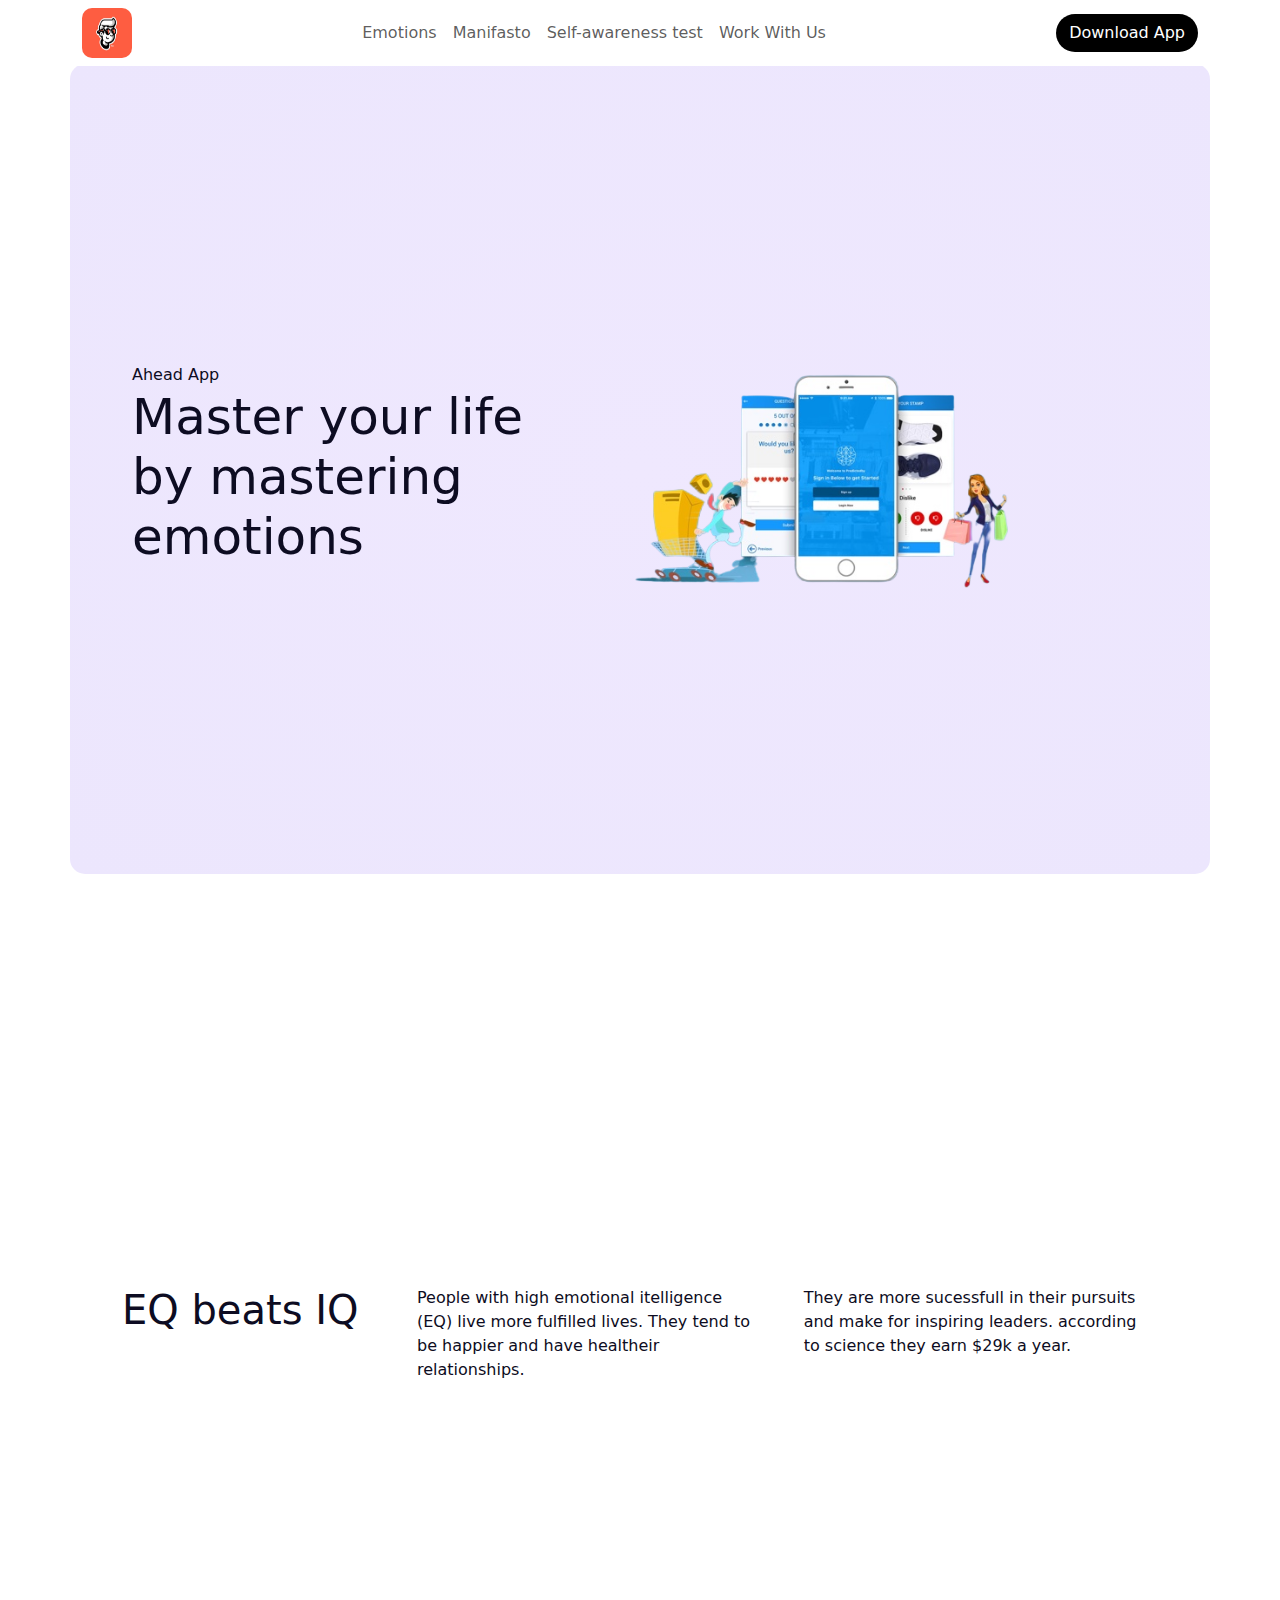
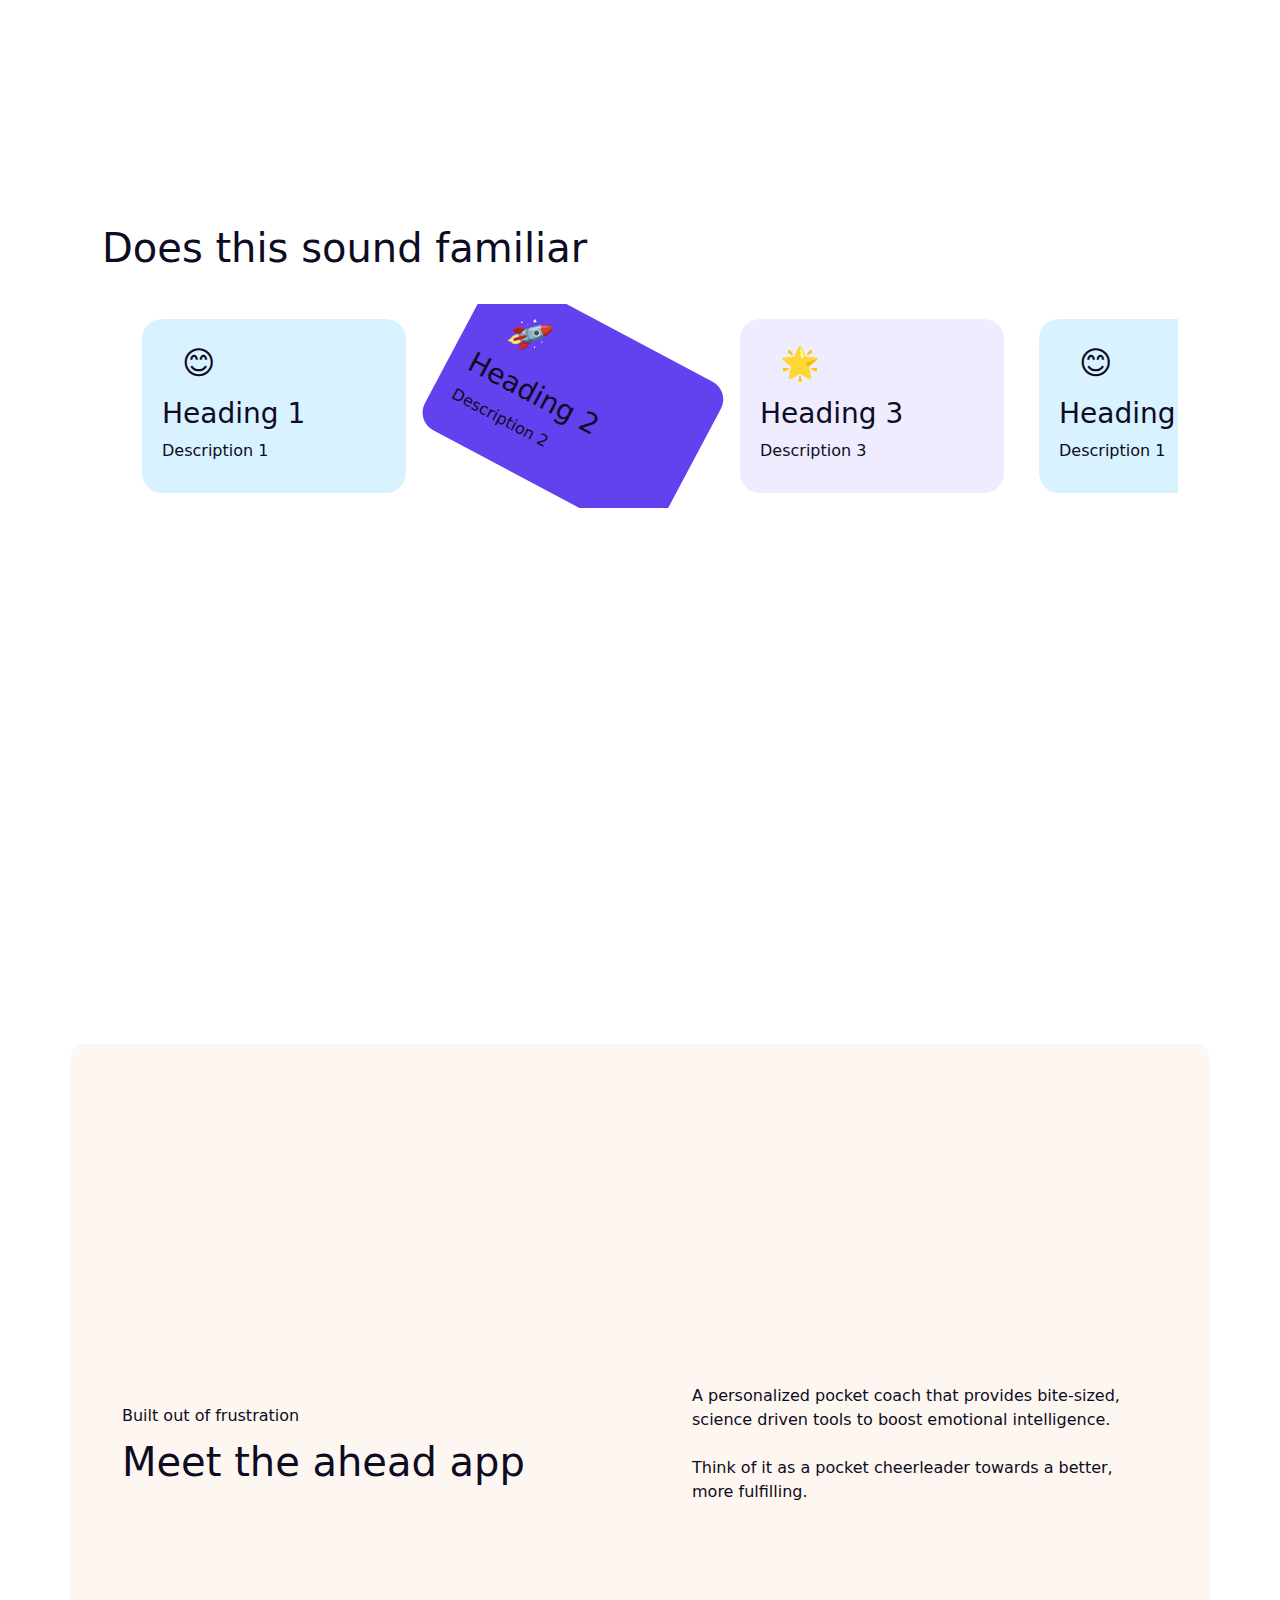
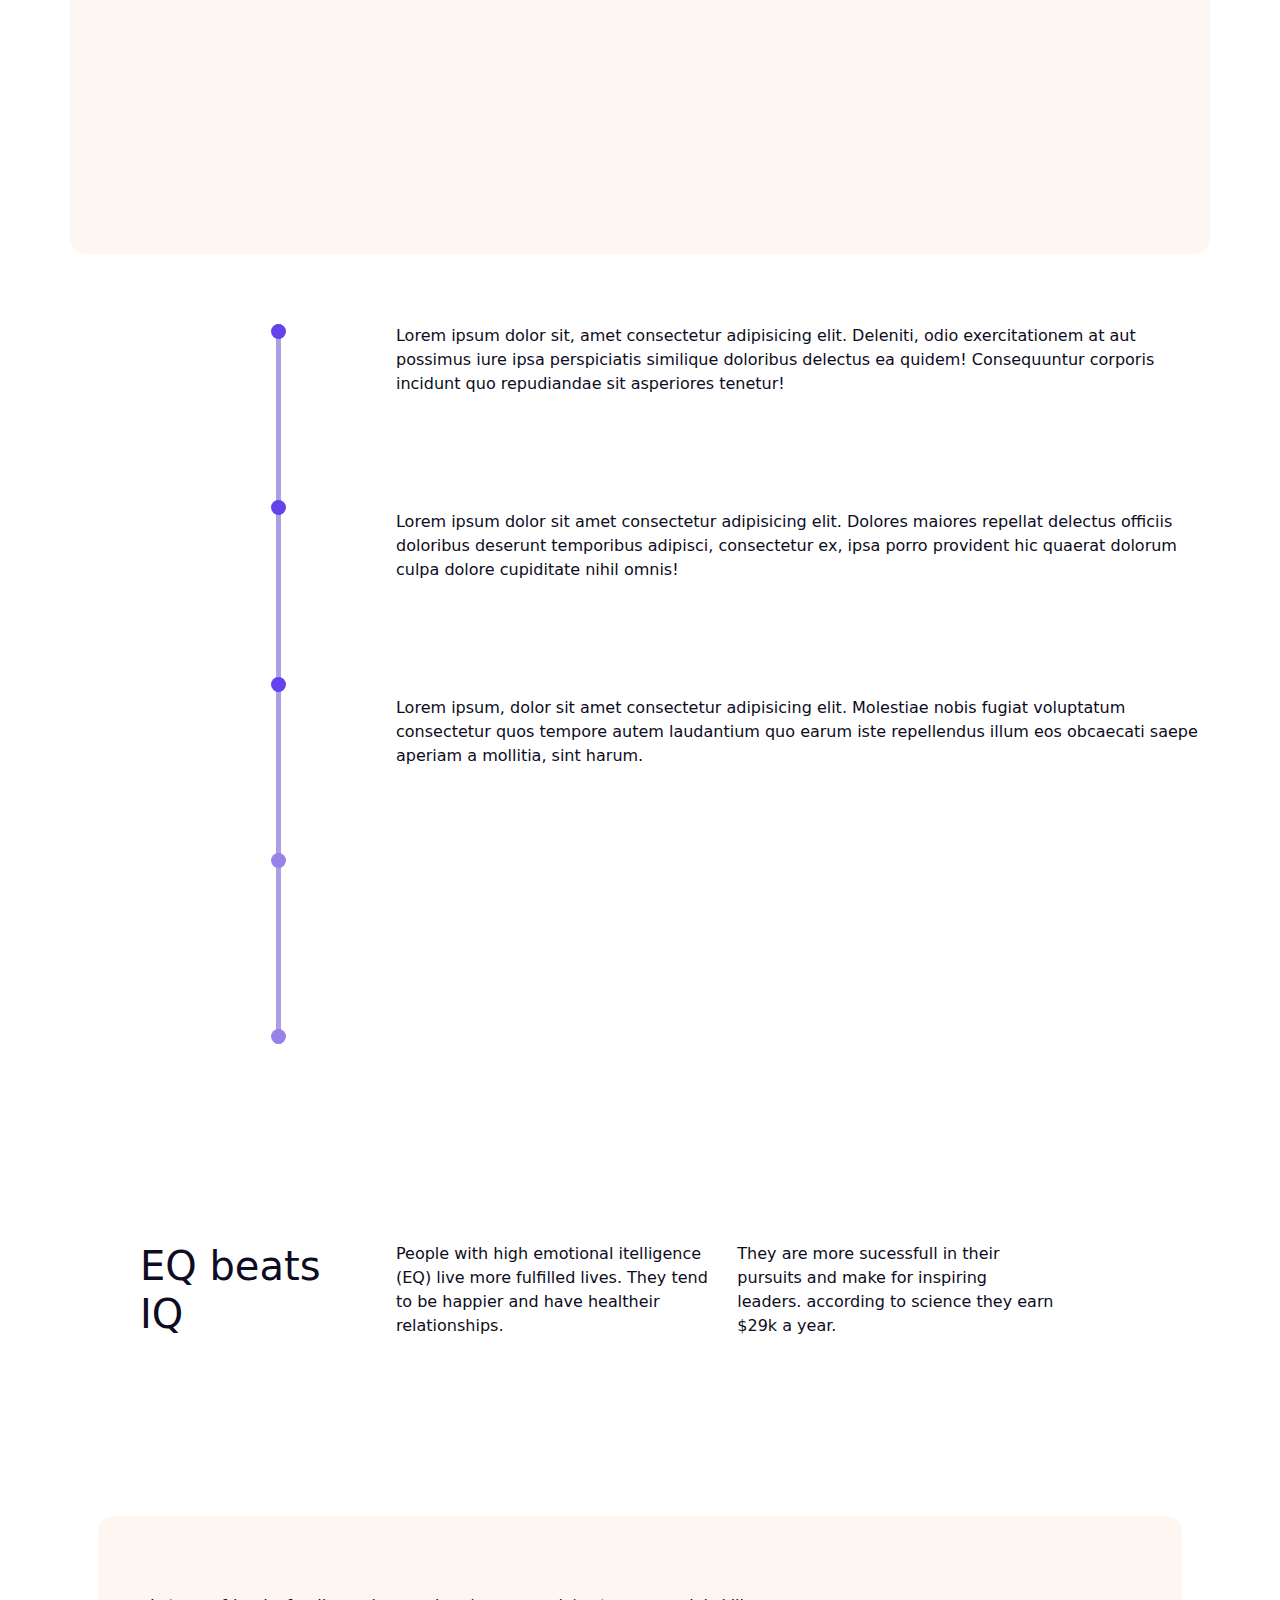
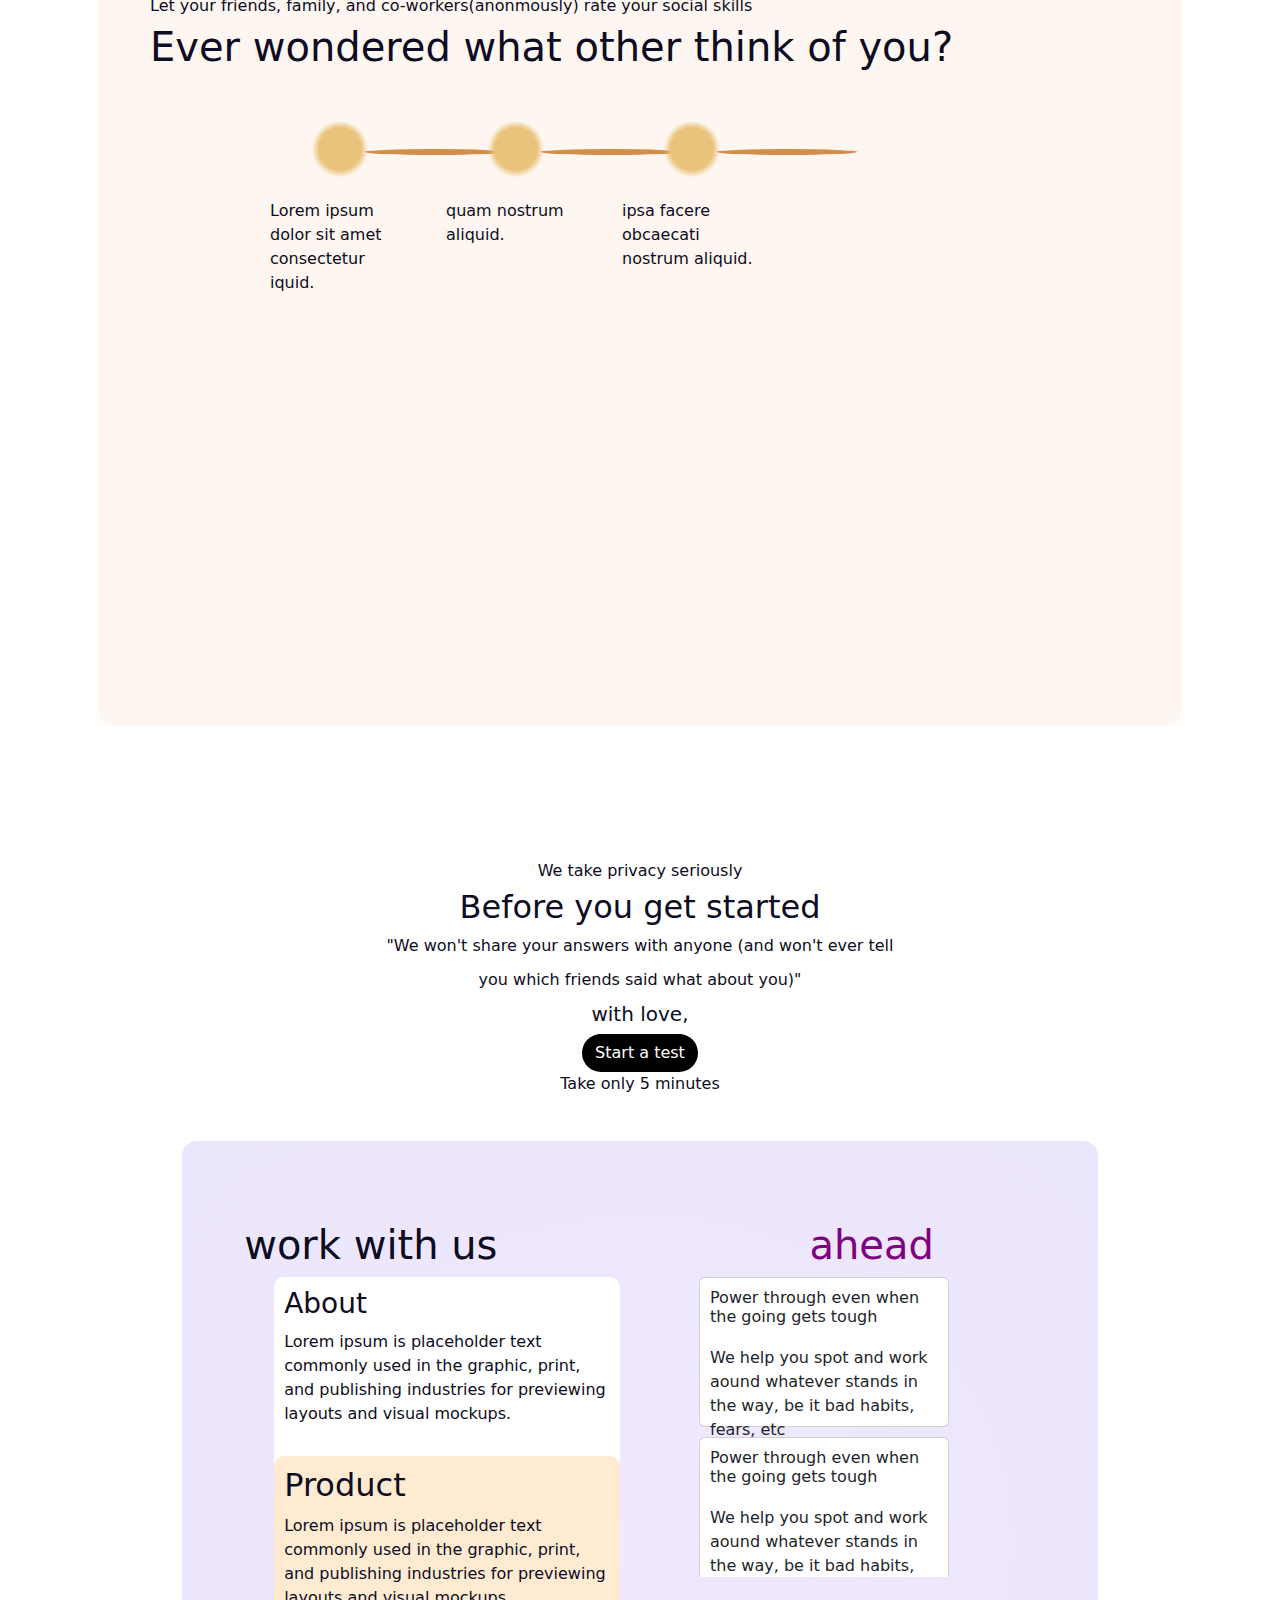
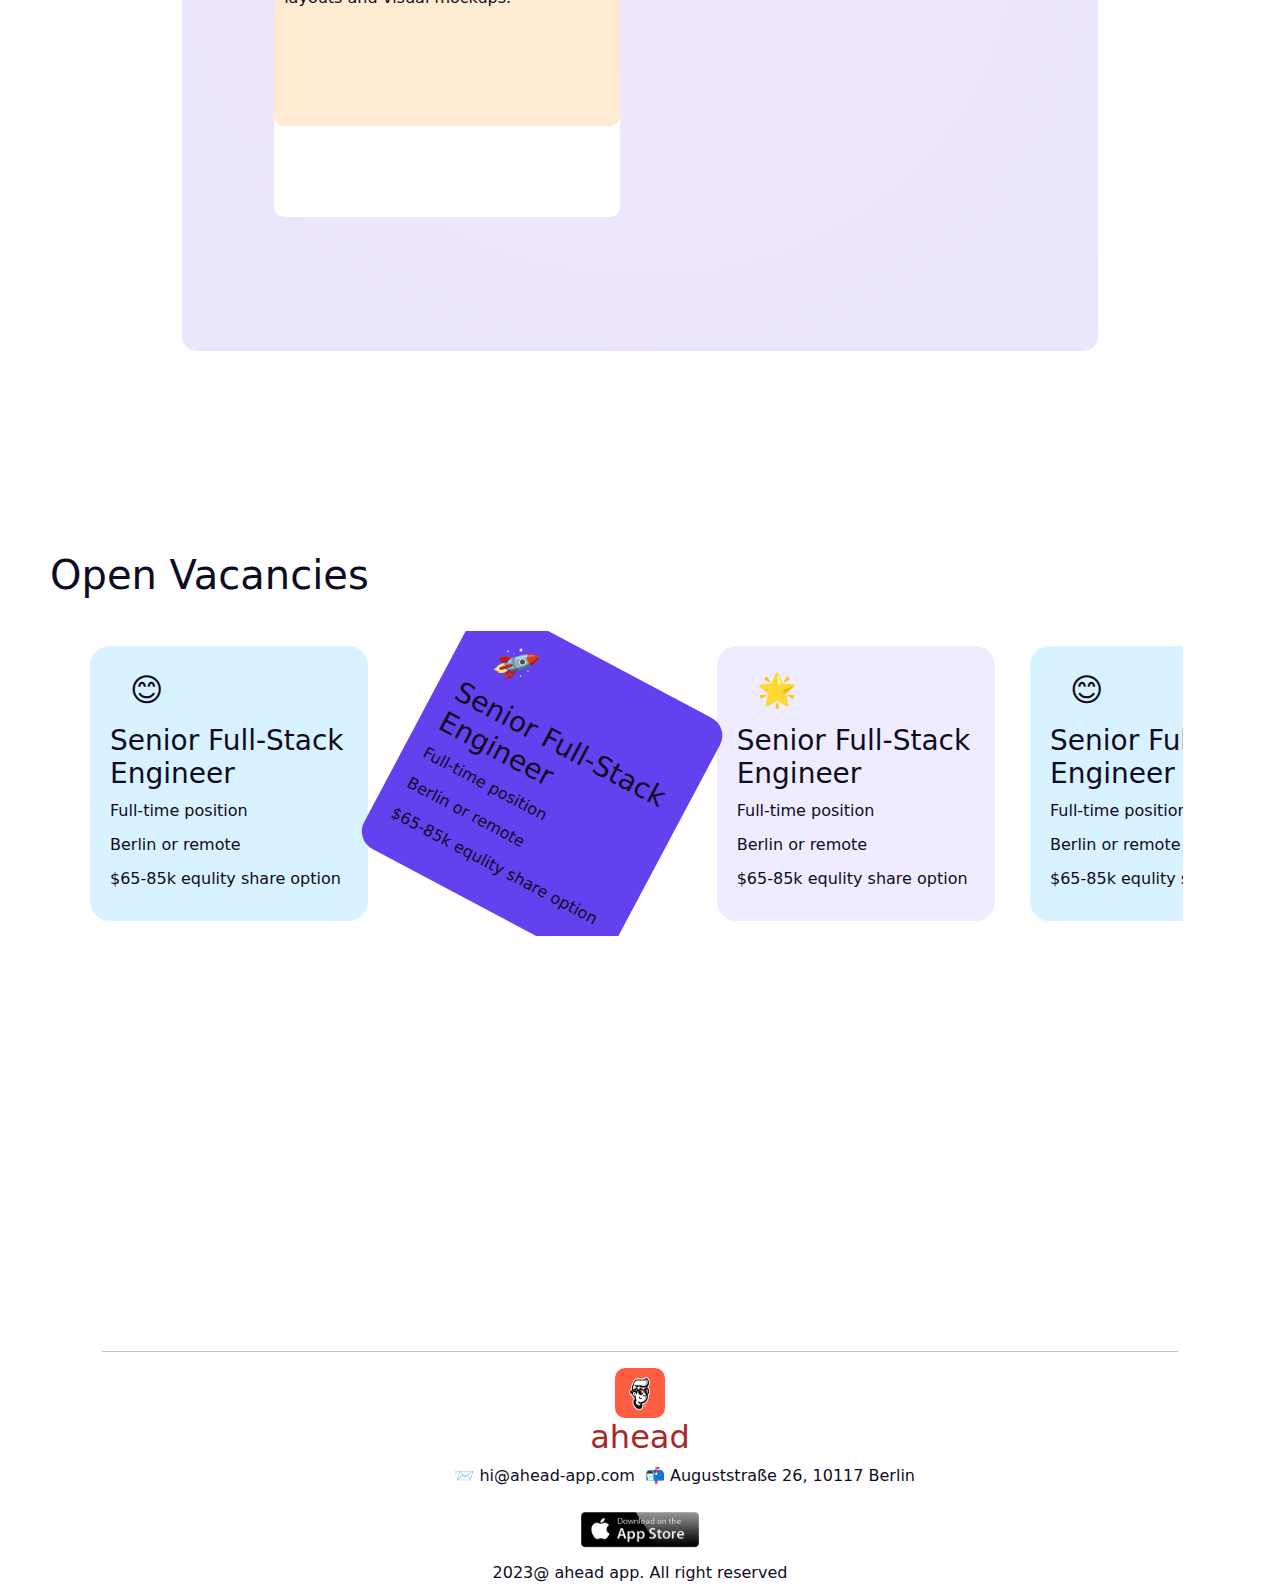
<file: index.html>
<!DOCTYPE html>
<html lang="en">

<head>
    <meta charset="UTF-8">
    <meta http-equiv="X-UA-Compatible" content="IE=edge">
    <meta name="viewport" content="width=device-width, initial-scale=1.0">
    <title>Ahead</title>
    <link rel="stylesheet" href="https://cdn.jsdelivr.net/npm/bootstrap@5.3.0/dist/css/bootstrap.min.css">
    <script src="https://cdn.jsdelivr.net/npm/bootstrap@5.3.0/dist/js/bootstrap.bundle.min.js"></script>
    <link rel="stylesheet" href="density.css">

</head>

<body>
    <nav class="navbar navbar-expand-lg navbar-light bg-white fixed-top">
        <div class="container">
            <img src="logo.jpg" style="height: 50px;width:50px;border-radius:10px;">
            <div class="collapse navbar-collapse" id="navbarNav">
                <ul class="navbar-nav mx-auto">
                    <li class="nav-item">
                        <a class="nav-link" href="#">Emotions</a>
                    </li>
                    <li class="nav-item">
                        <a class="nav-link" href="#">Manifasto</a>
                    </li>
                    <li class="nav-item">
                        <a class="nav-link" href="#">Self-awareness test</a>
                    </li>
                    <li class="nav-item">
                        <a class="nav-link" href="#">Work With Us</a>
                    </li>
                    <li>
                    </li>
                </ul>
                <button class="btn rounded-pill" style="background-color: black; color: white;">Download App</button>
            </div>
        </div>
    </nav>
    <br>
    <div class="container" style="padding-top: 40px;">
        <div id="appInfo" class="row sub-dashboard align-items-center">
            <div class="col-sm-5">
                <!-- App Info -->
                <h7>Ahead App</h7>
                <h1 id="heading">Master your life by mastering emotions</h1>
            </div>
            <div class="col-sm-5">
                <!-- Mobile Image with App -->
                <img src="phn1.png" alt="Mobile Image" style="width: 100%;">
            </div>
        </div>

        <div id="iqBeats" class="sub-dashboard row">
            <div id="text-slider">
                <h1 id="sliding-text">Hello, World!</h1>
                <!-- Other content within the text-slider div -->
            </div>
            <div class="col-sm-3">
                <h1>EQ beats IQ</h1>
            </div>
            <div class="col-4">
                <p>
                    People with high emotional itelligence (EQ) live more fulfilled lives. They tend to be happier and
                    have
                    healtheir relationships.
                </p>
            </div>
            <div class="col-4">
                <p>
                    They are more sucessfull in their pursuits and make for inspiring leaders. according to science they
                    earn $29k a year.
                </p>
            </div>
        </div>

        <div id="sliding-content" class="sub-dashboard">
            <div id="text-slider">
                <h1 id="sliding-text">Hello, World!</h1>
                <!-- Other content within the text-slider div -->
            </div>
            <h1 class="heading">Does this sound familiar</h1>
            <br>
            <div class="sliding-container">
                <div class="sliding-item" style="background-color: #d9f2ff;">
                    <div class="emoji">😊</div>
                    <h3>Heading 1</h3>
                    <p>Description 1</p>
                </div>
                <div class="sliding-item rotated" style="background-color: #6441ef;">
                    <div class="emoji">🚀</div>
                    <h3>Heading 2</h3>
                    <p>Description 2</p>
                </div>
                <div class="sliding-item" style="background-color: #efecff;">
                    <div class="emoji">🌟</div>
                    <h3>Heading 3</h3>
                    <p>Description 3</p>
                </div>
                <div class="sliding-item" style="background-color: #d9f2ff;">
                    <div class="emoji">😊</div>
                    <h3>Heading 4</h3>
                    <p>Description 1</p>
                </div>
                <div class="sliding-item rotated" style="background-color: #6441ef;">
                    <div class="emoji">🚀</div>
                    <h3>Heading 5</h3>
                    <p>Description 2</p>
                </div>
                <div class="sliding-item" style="background-color: #efecff;">
                    <div class="emoji">🌟</div>
                    <h3>Heading 6</h3>
                    <p>Description 3</p>
                </div>
            </div>

        </div>

        <div id="meetApp" class="sub-dashboard row align-items-center">
            <div class="col-sm-6">
                <p>Built out of frustration</p>
                <h1 class="heading">
                    Meet the ahead app
                </h1>
            </div>
            <div class="col-sm-5">
                <p>
                    A personalized pocket coach that provides bite-sized, science driven tools to boost emotional
                    intelligence.
                    <br>
                    <br>
                    Think of it as a pocket cheerleader towards a better, more fulfilling.
                </p>
            </div>
        </div>
    </div>
    <div id="verticalProgressBar" class="sub-dashboard row">
        <div class="col-sm-2"></div>
        <div class="col-sm-1">
            <ul class="progress-bar">
                <li></li>
                <li></li>
                <li class="stop"></li>
                <li></li>
                <li></li>
            </ul>
        </div>
        <div class="col-sm-8">
            <ul class="progress-content">
                <li>Lorem ipsum dolor sit, amet consectetur adipisicing elit. Deleniti, odio exercitationem at aut possimus iure ipsa perspiciatis similique doloribus delectus ea quidem! Consequuntur corporis incidunt quo repudiandae sit asperiores tenetur!</li>
                <li>Lorem ipsum dolor sit amet consectetur adipisicing elit. Dolores maiores repellat delectus officiis doloribus deserunt temporibus adipisci, consectetur ex, ipsa porro provident hic quaerat dolorum culpa dolore cupiditate nihil omnis!</li>
                <li>Lorem ipsum, dolor sit amet consectetur adipisicing elit. Molestiae nobis fugiat voluptatum consectetur quos tempore autem laudantium quo earum iste repellendus illum eos obcaecati saepe aperiam a mollitia, sint harum.</li>
                <li></li>
                <li></li>
            </ul>
        </div>
        
        
        
    </div>
    <div class="row" style="margin: 10%;">
        <div class="col-sm-3" style="">
            <h1>EQ beats IQ</h1>
        </div>
        <div class="col-4">
            <p>
                People with high emotional itelligence (EQ) live more fulfilled lives. They tend to be happier and
                have
                healtheir relationships.
            </p>
        </div>
        <div class="col-4">
            <p>
                They are more sucessfull in their pursuits and make for inspiring leaders. according to science they
                earn $29k a year.
            </p>
        </div>
    </div>
    <div class="container col-sm-11" style="padding-top: 40px; padding: 40px;align-items: center;justify-content: center;">
        <div id="meetApp" class="sub-dashboard row align-items-center">
            <div class="col-sm-10">
                <h6>Let your friends, family, and co-workers(anonmously) rate your social skills</h6>
                <h1 class="heading">
                    Ever wondered what other think of you?
                </h1>
            </div>
            <div class="col-sm-8 " >
                <div class="sub-dashboard row justify-content-center" id="sunContainer">
                    <div class="col-3 justify-content-center">
                        <div class="sun sun-line"></div>
                        <p>
                            Lorem ipsum dolor sit amet consectetur iquid.
                        </p>
                    </div>
                    <div class="col-3 justify-content-center">
                        <div class="sun sun-line "></div>
                        <p>
                            quam  nostrum aliquid.
                        </p>
                    </div>
                    <div class="col-3 justify-content-center">
                        <div class="sun"></div>
                        <p>
                         ipsa facere obcaecati nostrum aliquid.
                        </p>
                    </div>
                </div>
            </div>
            <!-- <div class="col-sm-8" style="height: 100px; width:500px; margin-top: 0px;">
                <div class="dot-container" style="display: flex;
                    justify-content: space-between;
                    align-items: center;
                    width: 100%;
                    height: 100px;
                    position: relative;">
                    <div class="dot blue-dot" style="background-color: blue;width: 20px;
                    height: 20px;
                    border-radius: 50%;
                    position: relative;">
                      <div class="text-container" style=" text-align: center;
                      width: 100px;
                      margin-top: 10px;
                      background-color: #6441ef;
                      border-radius: 10px;
                      margin: 20px;
                      color: #f1f0f4;">
                        <div class="text">You</div>
                      </div>
                    </div>
                    <div class="dot red-dot" style="background-color: red;width: 20px;
                    height: 20px;
                    border-radius: 50%;
                    position: relative;">
                      <div class="text-container" style=" text-align: center;
                      width: 100px;
                      margin-top: 10px;
                      background-color: red;
                      border-radius: 10px;
                      margin: 20px;
                      color: white;">
                        <div class="text">Anonymous1</div>
                      </div>
                    </div>
                    <div class="dot sky-dot" style="background-color: skyblue;width: 20px;
                    height: 20px;
                    border-radius: 50%;
                    position: relative;">
                      <div class="text-container" style=" text-align: center;
                      width: 100px; margin: 20px; background-color: skyblue; color: white;border-radius: 10px;">
                        <div class="text">Anonymous2</div>
                      </div>
                    </div>
                    <div class="dot green-dot" style="background-color: green;width: 20px;
                    height: 20px; border-radius: 50%;position: relative;
                    ">
                      <div class="text-container" style=" text-align: center;
                      width: 120px;margin: 20px; background-color: green; color: white;border-radius: 10px;">
                        <div class="text">Anonymous3</div>
                      </div>
                    </div>
                    <div class="line" style="width: 95%;
                    height: 2px;
                    background-color: grey;
                    position: absolute;
                    top: 50%;"></div>
                  </div>
            </div>
        </div> -->
        
    </div>
    <div class="container col-sm-11" style="padding-top: 40px; padding: 40px;align-items: center;justify-content: center;">
        <div class="" style="text-align: center; margin-top: 5%;margin-bottom: 5%;">
            <h6>We take privacy seriously</h6>
            <h2>Before you get started</h2>
            <p>"We won't share your answers with anyone (and won't ever tell</p>
            <p>you which friends said what about you)"</p>
            <h5>with love, </h5>
            <button class="btn rounded-pill" style="background-color: black; color: white;">Start a test</button>
            <p>Take only 5 minutes</p>
        </div>
        <div id="appInfo" class="row sub-dashboard ">
            <div class="col-sm-5" style="">
                <!-- App Info -->
                <h1 >work with us</h1>
                <div class="background-div" style=" background-color: #ffffff;
                width: 27%;
                height: 60%;
                position: absolute;
                border-radius: 10px;">
                    <h3 style="margin: 10px;">About</h3>
                    <p style="margin: 10px;">Lorem ipsum is placeholder text commonly used in the graphic, print, and publishing industries for previewing layouts and visual mockups.</p>
                </div>
                <div class="overlay-div" style="background-color: #FFEAD2;
                width: 27%;
                height: 30%;
                position: absolute;
                margin-top: 14%;
                border-radius: 10px;
                ">
                    <h2 style="margin: 10px;">Product</h2>
                    <p style="margin: 10px;">Lorem ipsum is placeholder text commonly used in the graphic, print, and publishing industries for previewing layouts and visual mockups.</p>
                </div>
            </div>
            <div class="col-sm-5">
                <!-- Mobile Image with App -->
                <h1 style="color: purple ; margin-left: 50%;">ahead</h1>
                
                      <div class="card-container" style="overflow-y: auto;height: 300px;">
                        <div class="card" style="width: 250px;
                        height: 150px;
                        background-color: #ffffff;
                        margin-bottom: 10px;">
                        <h6 style="margin: 10px;">Power through even when the going gets tough</h6>
                        <p style="margin: 10px;">We help you spot and work aound whatever stands in the way, be it bad habits, fears, etc</p>
                        </div>
                        <div class="card" style="width: 250px;
                        height: 150px;
                        background-color: #ffffff;
                        margin-bottom: 10px;">
                        <h6 style="margin: 10px;">Power through even when the going gets tough</h6>
                        <p style="margin: 10px;">We help you spot and work aound whatever stands in the way, be it bad habits, fears, etc</p>
                        </div>
                        <div class="card" style="width: 250px;
                        height: 150px;
                        background-color: #ffffff;
                        margin-bottom: 10px;">
                        <h6 style="margin: 10px;">Power through even when the going gets tough</h6>
                        <p style="margin: 10px;">We help you spot and work aound whatever stands in the way, be it bad habits, fears, etc</p>
                        </div>
                        <div class="card" style="width: 250px;
                        height: 150px;
                        background-color: #ffffff;
                        margin-bottom: 10px;">
                        <h6 style="margin: 10px;">Power through even when the going gets tough</h6>
                        <p style="margin: 10px;">We help you spot and work aound whatever stands in the way, be it bad habits, fears, etc</p>
                        </div>
                        <div class="card" style="width: 250px;
                        height: 150px;
                        background-color: #ffffff;
                        margin-bottom: 10px;">
                        <h6 style="margin: 10px;">Power through even when the going gets tough</h6>
                        <p style="margin: 10px;">We help you spot and work aound whatever stands in the way, be it bad habits, fears, etc</p>
                        </div>
                        <div class="card" style="width: 250px;
                        height: 150px;
                        background-color: #ffffff;
                        margin-bottom: 10px;">
                        <h6 style="margin: 10px;">Power through even when the going gets tough</h6>
                        <p style="margin: 10px;">We help you spot and work aound whatever stands in the way, be it bad habits, fears, etc</p>
                        </div>
                        <div class="card" style="width: 250px;
                        height: 150px;
                        background-color: #ffffff;
                        margin-bottom: 10px;">
                        <h6 style="margin: 10px;">Power through even when the going gets tough</h6>
                        <p style="margin: 10px;">We help you spot and work aound whatever stands in the way, be it bad habits, fears, etc</p>
                        </div>
                        
                        
                      </div>
                    </div>
                  </div>
            </div>
        </div>
    </div>
    <div id="sliding-content" class="sub-dashboard col-sm-11" style="margin: 30px;">
        <div id="text-slider">
            <h1 id="sliding-text">Hello, World!</h1>
            <!-- Other content within the text-slider div -->
        </div>
        <h1 class="heading">Open Vacancies</h1>
        <br>
        <div class="sliding-container">
            <div class="sliding-item" style="background-color: #d9f2ff;">
                <div class="emoji">😊</div>
                <h3>Senior Full-Stack Engineer</h3>
                <p>Full-time position</p>
                <p>Berlin or remote</p>
                <p>$65-85k equlity share option</p>
            </div>
            <div class="sliding-item rotated" style="background-color: #6441ef;">
                <div class="emoji">🚀</div>
                <h3>Senior Full-Stack Engineer</h3>
                <p>Full-time position</p>
                <p>Berlin or remote</p>
                <p>$65-85k equlity share option</p>
            </div>
            <div class="sliding-item" style="background-color: #efecff;">
                <div class="emoji">🌟</div>
                <h3>Senior Full-Stack Engineer</h3>
                <p>Full-time position</p>
                <p>Berlin or remote</p>
                <p>$65-85k equlity share option</p>
            </div>
            <div class="sliding-item" style="background-color: #d9f2ff;">
                <div class="emoji">😊</div>
                <h3>Senior Full-Stack Engineer</h3>
                <p>Full-time position</p>
                <p>Berlin or remote</p>
                <p>$65-85k equlity share option</p>
            </div>
            <div class="sliding-item rotated" style="background-color: #6441ef;">
                <div class="emoji">🚀</div>
                <h3>Senior Full-Stack Engineer</h3>
                <p>Full-time position</p>
                <p>Berlin or remote</p>
                <p>$65-85k equlity share option</p>
            </div>
            <div class="sliding-item" style="background-color: #efecff;">
                <div class="emoji">🌟</div>
                <h3>Senior Full-Stack Engineer</h3>
                <p>Full-time position</p>
                <p>Berlin or remote</p>
                <p>$65-85k equlity share option</p>
            </div>
        </div>

    </div>
    <!-- footer design -->
    <hr class="" style=" margin-Left: 8%;margin-right: 8%;">
    <div class="container">
        <img src="logo.jpg" alt="Your Image" style="height: 50px; width:50px; display: block;margin: 0 auto; border-radius: 10px;">
        <div class="text">
          <h2 style="text-align: center; color: brown;">ahead</h2>
        </div>
        <div class="container" style="display: flex; flex-direction: row; margin-left: auto;">
            <p style="margin-left: 33%;">📨 hi@ahead-app.com</p>
            <p style="margin-left: 10px;">📬 Auguststraße 26, 10117 Berlin</p>
            
        </div>
        <img src="app store.webp" style="display: block;margin: 0 auto; height: 11%; width: 15%; ">
        <p style="text-align: center;">2023@ ahead app. All right reserved</p>
        
    </div>


    <script>
     
    </script>

</body>

</html>
</file>
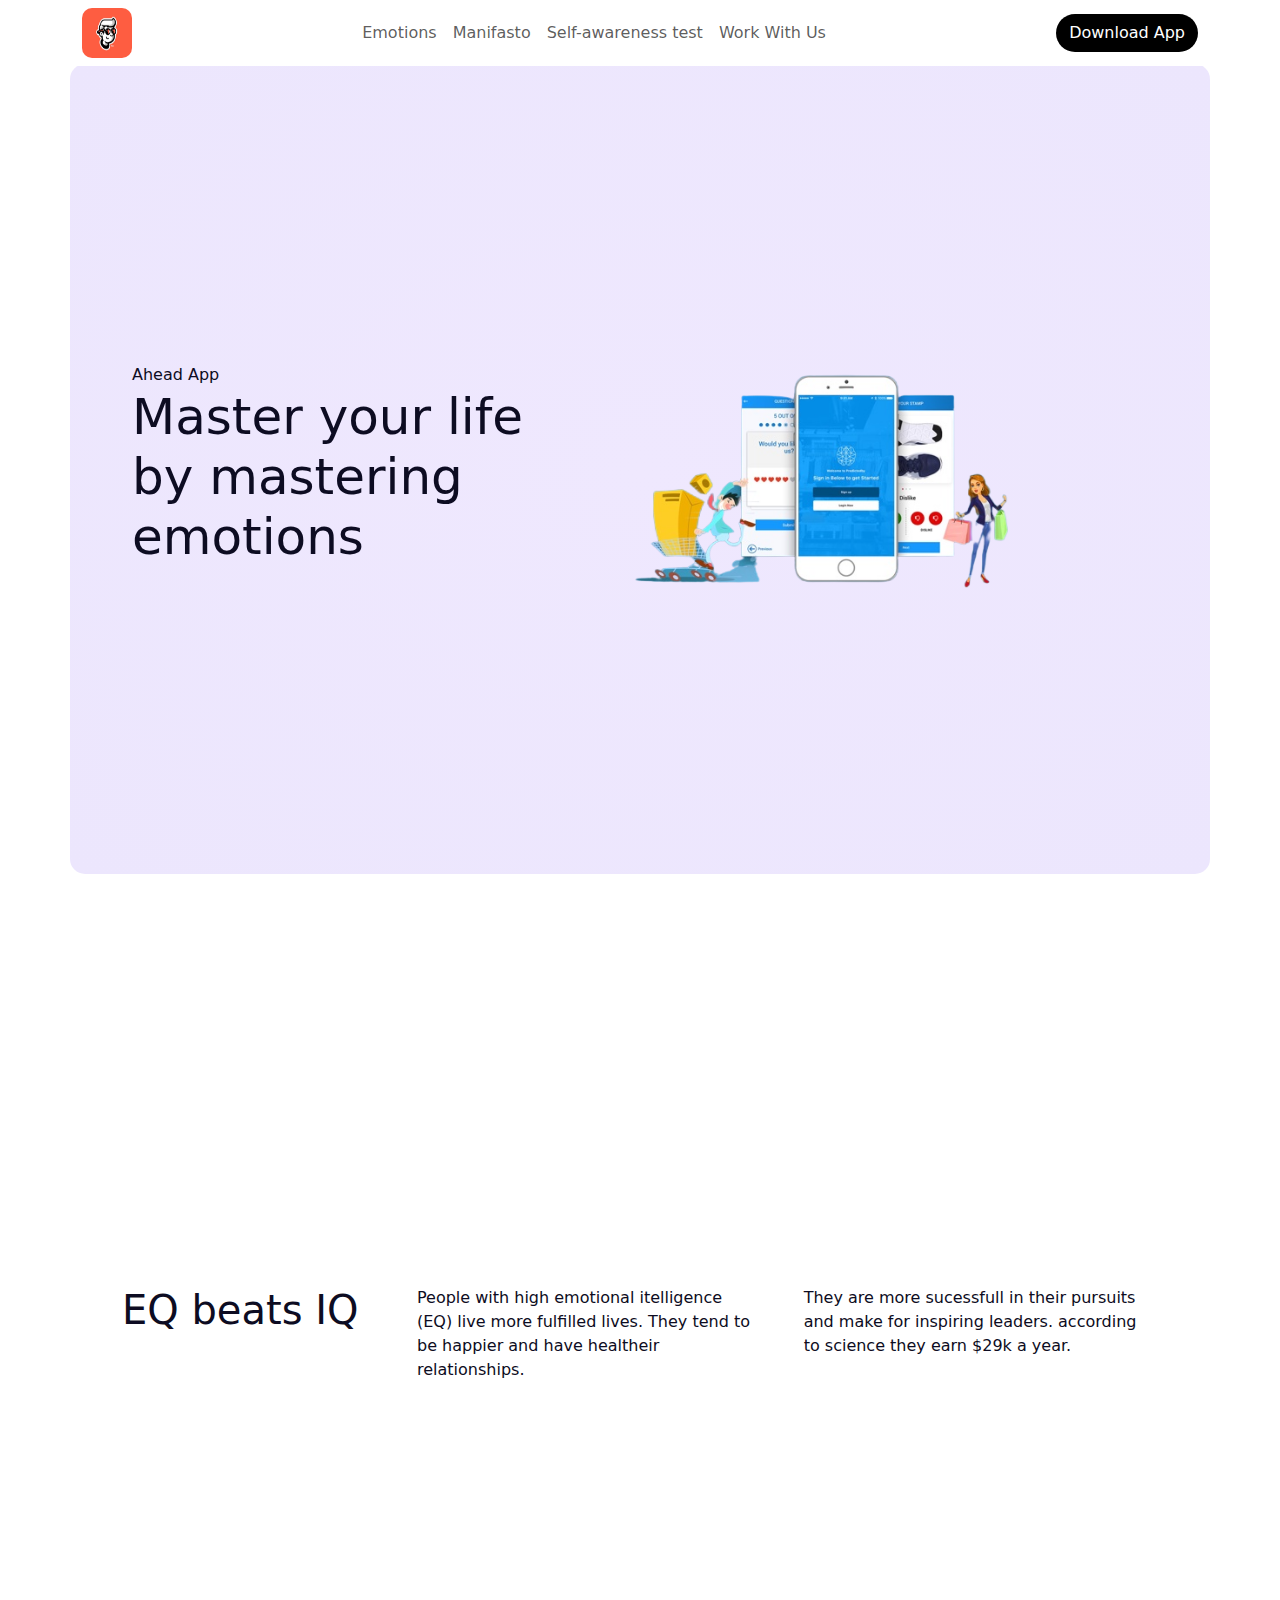
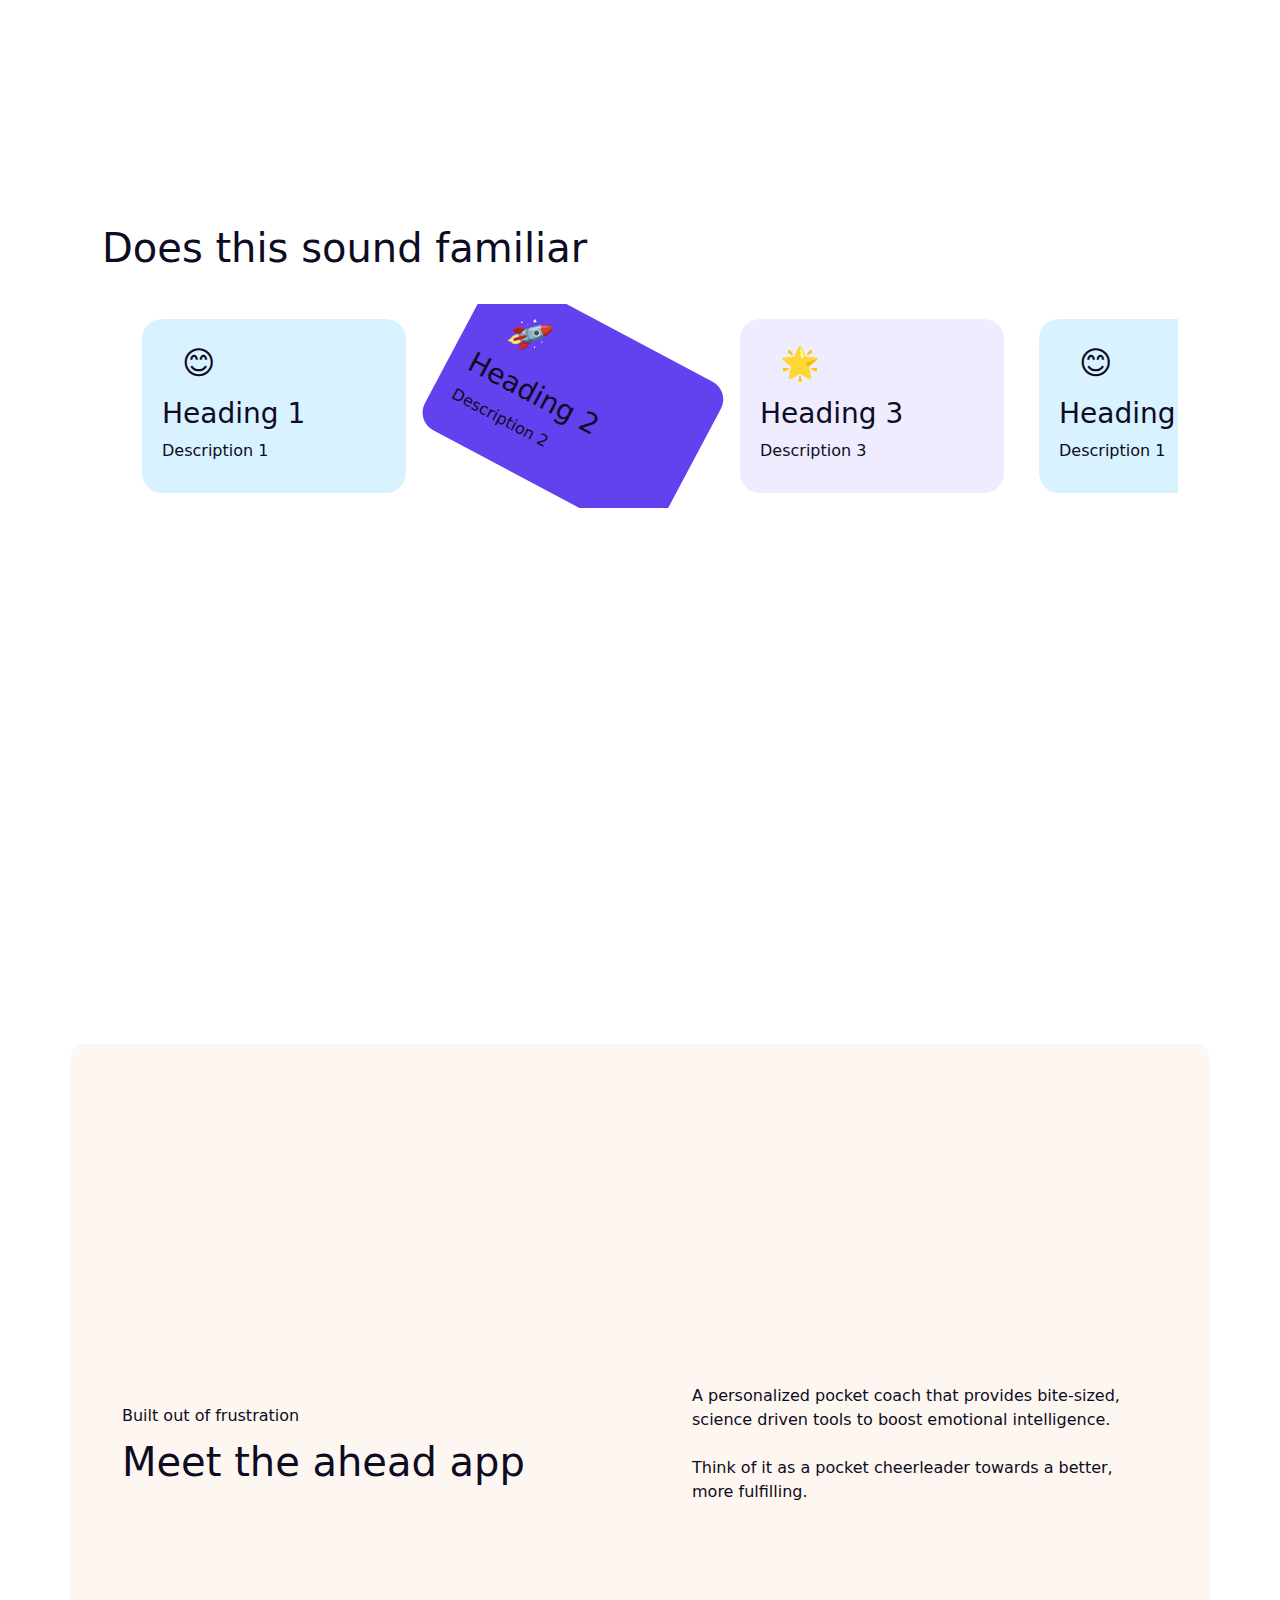
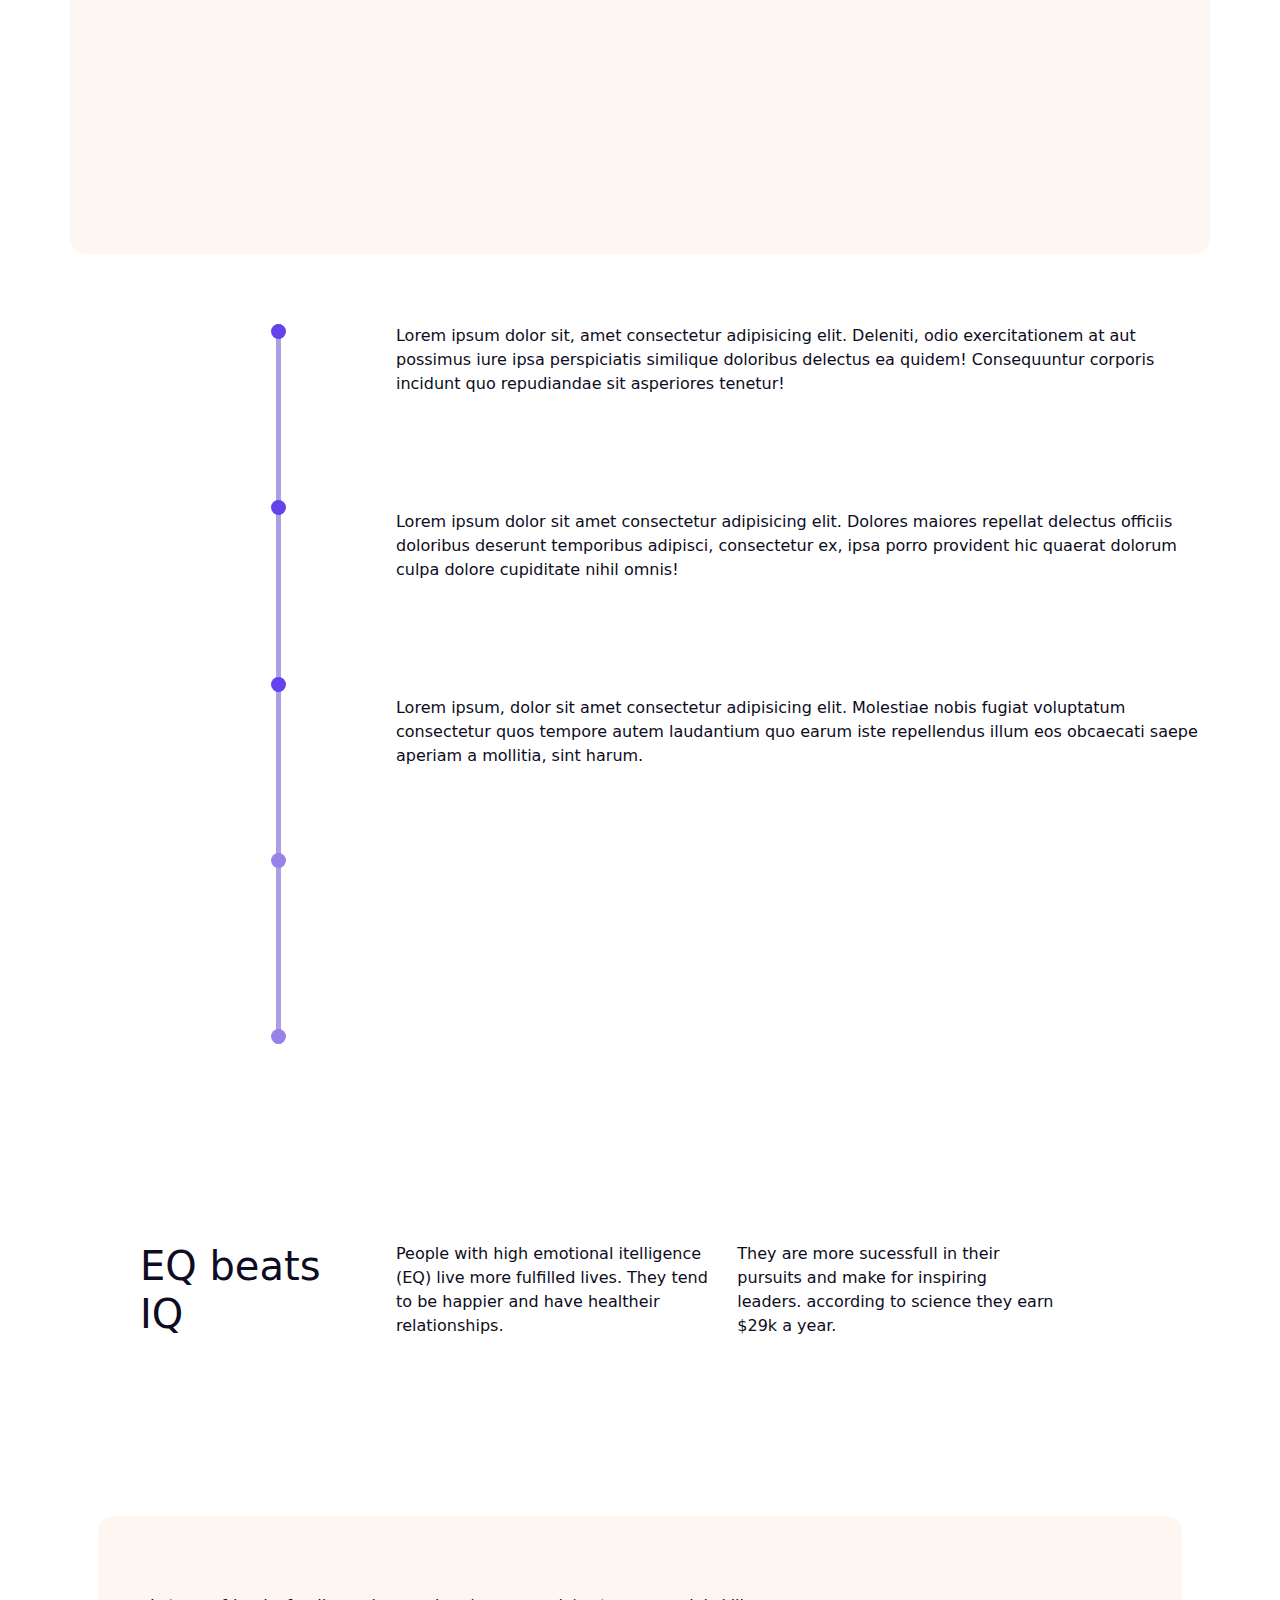
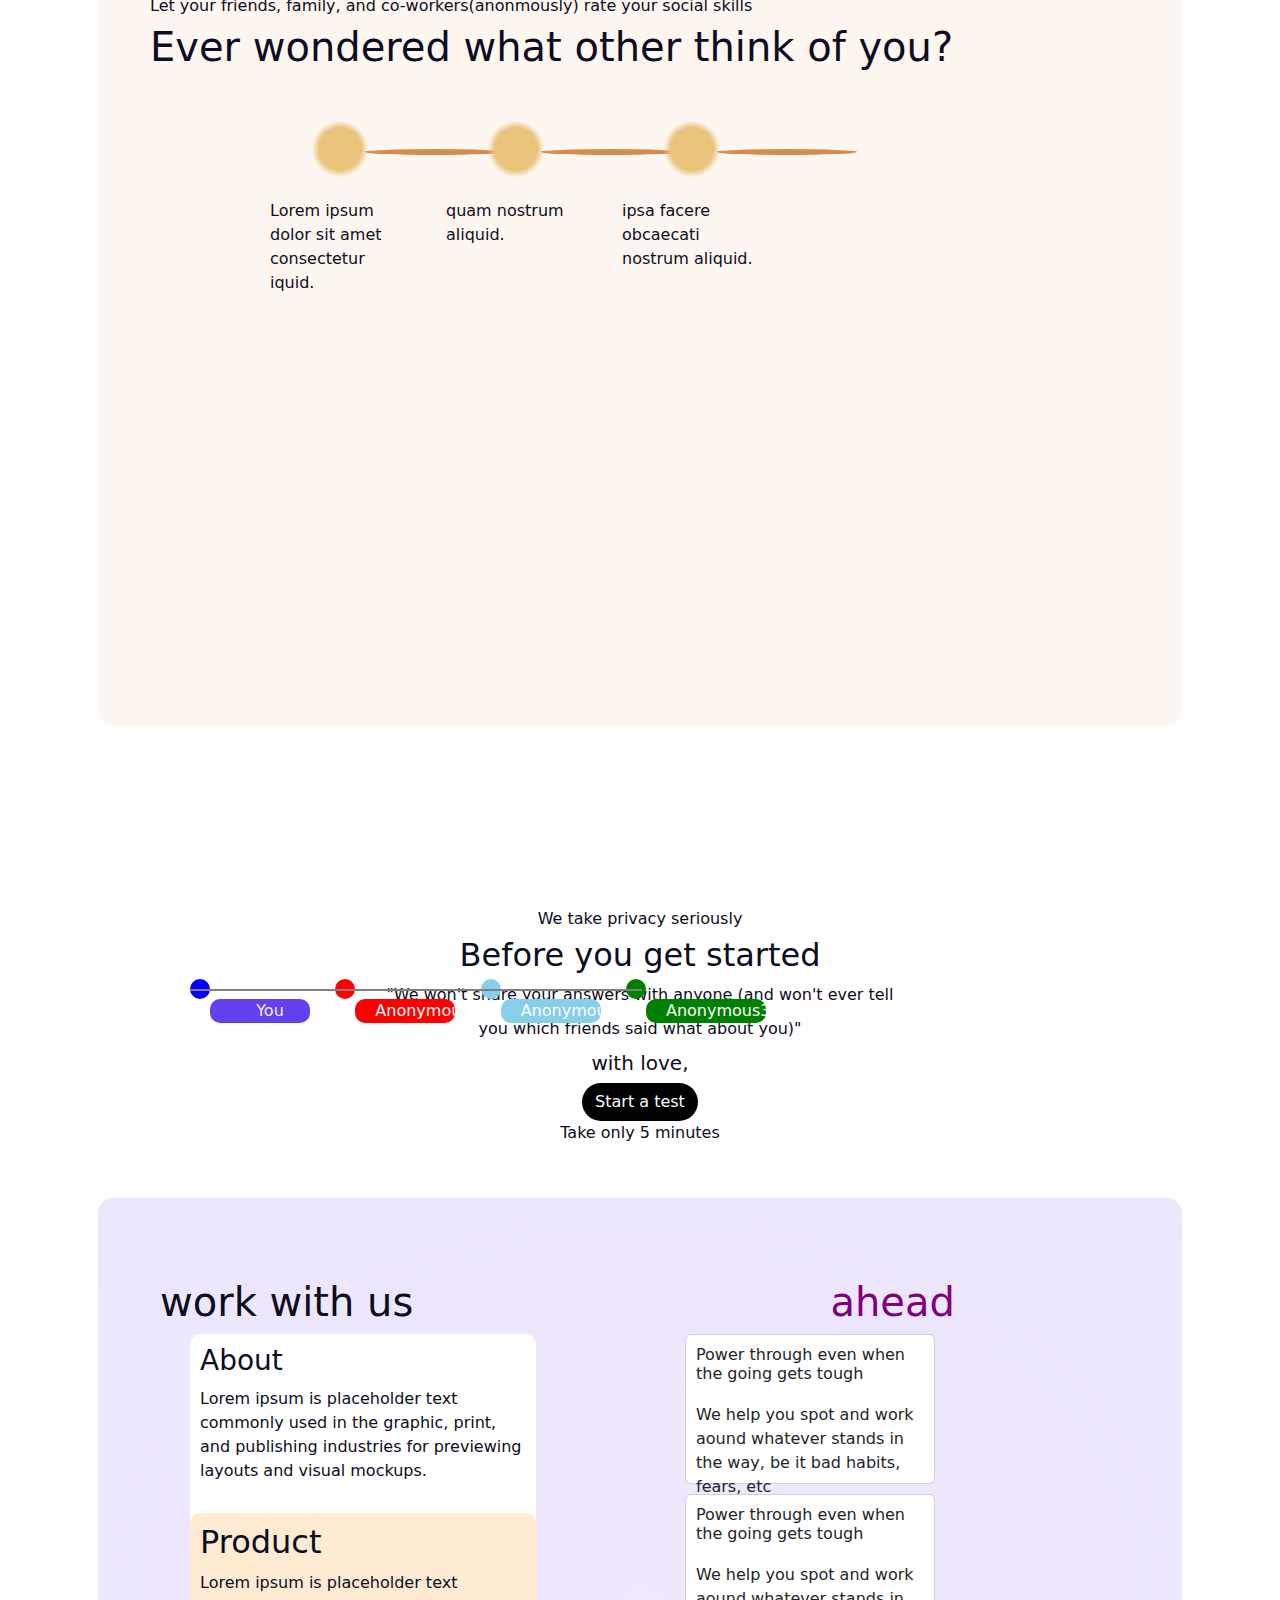
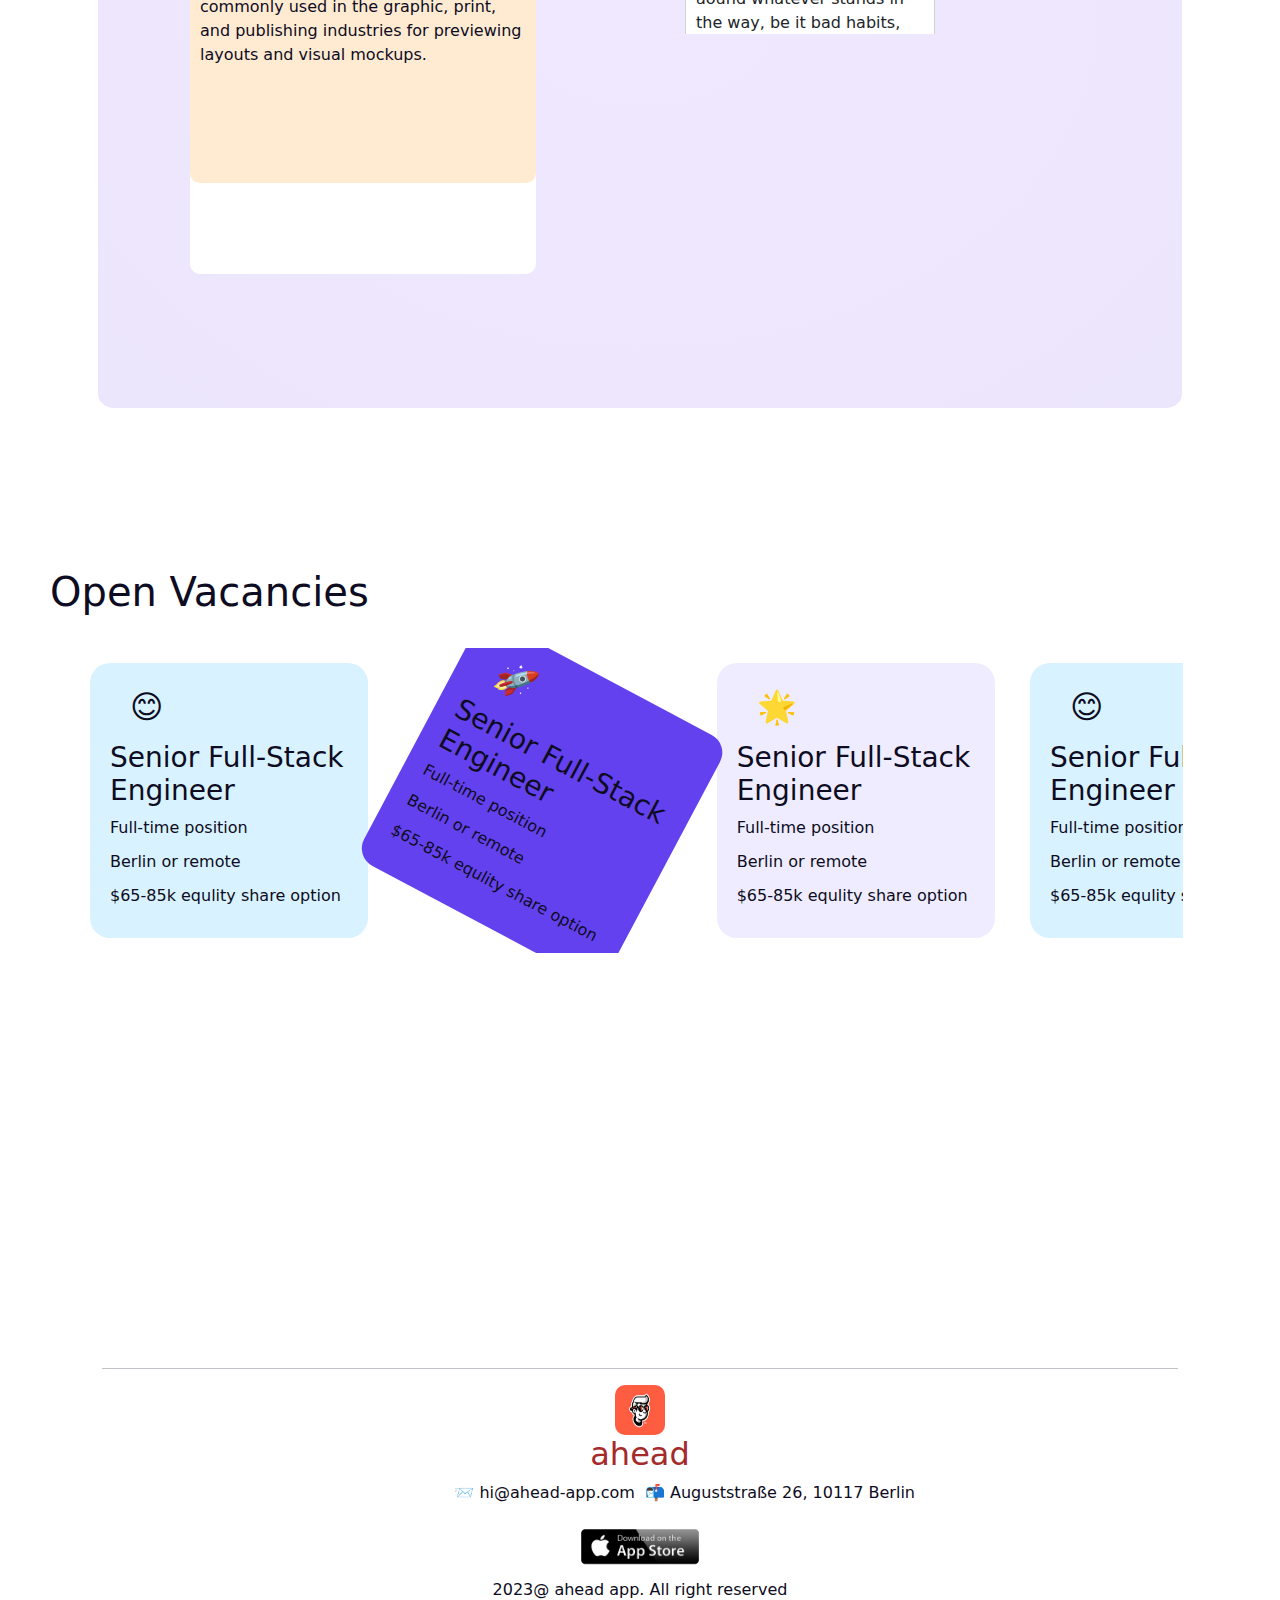
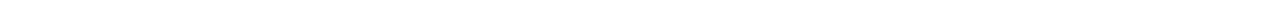
<file: density.html>
<!DOCTYPE html>
<html lang="en">

<head>
    <meta charset="UTF-8">
    <meta http-equiv="X-UA-Compatible" content="IE=edge">
    <meta name="viewport" content="width=device-width, initial-scale=1.0">
    <title>Ahead</title>
    <link rel="stylesheet" href="https://cdn.jsdelivr.net/npm/bootstrap@5.3.0/dist/css/bootstrap.min.css">
    <script src="https://cdn.jsdelivr.net/npm/bootstrap@5.3.0/dist/js/bootstrap.bundle.min.js"></script>
    <link rel="stylesheet" href="density.css">

</head>

<body>
    <nav class="navbar navbar-expand-lg navbar-light bg-white fixed-top">
        <div class="container">
            <img src="logo.jpg" style="height: 50px;width:50px;border-radius:10px;">
            <div class="collapse navbar-collapse" id="navbarNav">
                <ul class="navbar-nav mx-auto">
                    <li class="nav-item">
                        <a class="nav-link" href="#">Emotions</a>
                    </li>
                    <li class="nav-item">
                        <a class="nav-link" href="#">Manifasto</a>
                    </li>
                    <li class="nav-item">
                        <a class="nav-link" href="#">Self-awareness test</a>
                    </li>
                    <li class="nav-item">
                        <a class="nav-link" href="#">Work With Us</a>
                    </li>
                    <li>
                    </li>
                </ul>
                <button class="btn rounded-pill" style="background-color: black; color: white;">Download App</button>
            </div>
        </div>
    </nav>
    <br>
    <div class="container" style="padding-top: 40px;">
        <div id="appInfo" class="row sub-dashboard align-items-center">
            <div class="col-sm-5">
                <!-- App Info -->
                <h7>Ahead App</h7>
                <h1 id="heading">Master your life by mastering emotions</h1>
            </div>
            <div class="col-sm-5">
                <!-- Mobile Image with App -->
                <img src="phn1.png" alt="Mobile Image" style="width: 100%;">
            </div>
        </div>

        <div id="iqBeats" class="sub-dashboard row">
            <div id="text-slider">
                <h1 id="sliding-text">Hello, World!</h1>
                <!-- Other content within the text-slider div -->
            </div>
            <div class="col-sm-3">
                <h1>EQ beats IQ</h1>
            </div>
            <div class="col-4">
                <p>
                    People with high emotional itelligence (EQ) live more fulfilled lives. They tend to be happier and
                    have
                    healtheir relationships.
                </p>
            </div>
            <div class="col-4">
                <p>
                    They are more sucessfull in their pursuits and make for inspiring leaders. according to science they
                    earn $29k a year.
                </p>
            </div>
        </div>

        <div id="sliding-content" class="sub-dashboard">
            <div id="text-slider">
                <h1 id="sliding-text">Hello, World!</h1>
                <!-- Other content within the text-slider div -->
            </div>
            <h1 class="heading">Does this sound familiar</h1>
            <br>
            <div class="sliding-container">
                <div class="sliding-item" style="background-color: #d9f2ff;">
                    <div class="emoji">😊</div>
                    <h3>Heading 1</h3>
                    <p>Description 1</p>
                </div>
                <div class="sliding-item rotated" style="background-color: #6441ef;">
                    <div class="emoji">🚀</div>
                    <h3>Heading 2</h3>
                    <p>Description 2</p>
                </div>
                <div class="sliding-item" style="background-color: #efecff;">
                    <div class="emoji">🌟</div>
                    <h3>Heading 3</h3>
                    <p>Description 3</p>
                </div>
                <div class="sliding-item" style="background-color: #d9f2ff;">
                    <div class="emoji">😊</div>
                    <h3>Heading 4</h3>
                    <p>Description 1</p>
                </div>
                <div class="sliding-item rotated" style="background-color: #6441ef;">
                    <div class="emoji">🚀</div>
                    <h3>Heading 5</h3>
                    <p>Description 2</p>
                </div>
                <div class="sliding-item" style="background-color: #efecff;">
                    <div class="emoji">🌟</div>
                    <h3>Heading 6</h3>
                    <p>Description 3</p>
                </div>
            </div>

        </div>

        <div id="meetApp" class="sub-dashboard row align-items-center">
            <div class="col-sm-6">
                <p>Built out of frustration</p>
                <h1 class="heading">
                    Meet the ahead app
                </h1>
            </div>
            <div class="col-sm-5">
                <p>
                    A personalized pocket coach that provides bite-sized, science driven tools to boost emotional
                    intelligence.
                    <br>
                    <br>
                    Think of it as a pocket cheerleader towards a better, more fulfilling.
                </p>
            </div>
        </div>
    </div>
    <div id="verticalProgressBar" class="sub-dashboard row">
        <div class="col-sm-2"></div>
        <div class="col-sm-1">
            <ul class="progress-bar">
                <li></li>
                <li></li>
                <li class="stop"></li>
                <li></li>
                <li></li>
            </ul>
        </div>
        <div class="col-sm-8">
            <ul class="progress-content">
                <li>Lorem ipsum dolor sit, amet consectetur adipisicing elit. Deleniti, odio exercitationem at aut possimus iure ipsa perspiciatis similique doloribus delectus ea quidem! Consequuntur corporis incidunt quo repudiandae sit asperiores tenetur!</li>
                <li>Lorem ipsum dolor sit amet consectetur adipisicing elit. Dolores maiores repellat delectus officiis doloribus deserunt temporibus adipisci, consectetur ex, ipsa porro provident hic quaerat dolorum culpa dolore cupiditate nihil omnis!</li>
                <li>Lorem ipsum, dolor sit amet consectetur adipisicing elit. Molestiae nobis fugiat voluptatum consectetur quos tempore autem laudantium quo earum iste repellendus illum eos obcaecati saepe aperiam a mollitia, sint harum.</li>
                <li></li>
                <li></li>
            </ul>
        </div>
        
        
        
    </div>
    <div class="row" style="margin: 10%;">
        <div class="col-sm-3" style="">
            <h1>EQ beats IQ</h1>
        </div>
        <div class="col-4">
            <p>
                People with high emotional itelligence (EQ) live more fulfilled lives. They tend to be happier and
                have
                healtheir relationships.
            </p>
        </div>
        <div class="col-4">
            <p>
                They are more sucessfull in their pursuits and make for inspiring leaders. according to science they
                earn $29k a year.
            </p>
        </div>
    </div>
    <div class="container col-sm-11" style="padding-top: 40px; padding: 40px;align-items: center;justify-content: center;">
        <div id="meetApp" class="sub-dashboard row align-items-center">
            <div class="col-sm-10">
                <h6>Let your friends, family, and co-workers(anonmously) rate your social skills</h6>
                <h1 class="heading">
                    Ever wondered what other think of you?
                </h1>
            </div>
            <div class="col-sm-8 " >
                <div class="sub-dashboard row justify-content-center" id="sunContainer">
                    <div class="col-3 justify-content-center">
                        <div class="sun sun-line"></div>
                        <p>
                            Lorem ipsum dolor sit amet consectetur iquid.
                        </p>
                    </div>
                    <div class="col-3 justify-content-center">
                        <div class="sun sun-line "></div>
                        <p>
                            quam  nostrum aliquid.
                        </p>
                    </div>
                    <div class="col-3 justify-content-center">
                        <div class="sun"></div>
                        <p>
                         ipsa facere obcaecati nostrum aliquid.
                        </p>
                    </div>
                </div>
            </div>
            <div class="col-sm-8" style="height: 100px; width:500px; margin-top: 0px;">
                <div class="dot-container" style="display: flex;
                    justify-content: space-between;
                    align-items: center;
                    width: 100%;
                    height: 100px;
                    position: relative;">
                    <div class="dot blue-dot" style="background-color: blue;width: 20px;
                    height: 20px;
                    border-radius: 50%;
                    position: relative;">
                      <div class="text-container" style=" text-align: center;
                      width: 100px;
                      margin-top: 10px;
                      background-color: #6441ef;
                      border-radius: 10px;
                      margin: 20px;
                      color: #f1f0f4;">
                        <div class="text">You</div>
                      </div>
                    </div>
                    <div class="dot red-dot" style="background-color: red;width: 20px;
                    height: 20px;
                    border-radius: 50%;
                    position: relative;">
                      <div class="text-container" style=" text-align: center;
                      width: 100px;
                      margin-top: 10px;
                      background-color: red;
                      border-radius: 10px;
                      margin: 20px;
                      color: white;">
                        <div class="text">Anonymous1</div>
                      </div>
                    </div>
                    <div class="dot sky-dot" style="background-color: skyblue;width: 20px;
                    height: 20px;
                    border-radius: 50%;
                    position: relative;">
                      <div class="text-container" style=" text-align: center;
                      width: 100px; margin: 20px; background-color: skyblue; color: white;border-radius: 10px;">
                        <div class="text">Anonymous2</div>
                      </div>
                    </div>
                    <div class="dot green-dot" style="background-color: green;width: 20px;
                    height: 20px; border-radius: 50%;position: relative;
                    ">
                      <div class="text-container" style=" text-align: center;
                      width: 120px;margin: 20px; background-color: green; color: white;border-radius: 10px;">
                        <div class="text">Anonymous3</div>
                      </div>
                    </div>
                    <div class="line" style="width: 95%;
                    height: 2px;
                    background-color: grey;
                    position: absolute;
                    top: 50%;"></div>
                  </div>
            </div>
        </div>
        
    </div>
    <div class="container col-sm-11" style="padding-top: 40px; padding: 40px;align-items: center;justify-content: center;">
        <div class="" style="text-align: center; margin-top: 5%;margin-bottom: 5%;">
            <h6>We take privacy seriously</h6>
            <h2>Before you get started</h2>
            <p>"We won't share your answers with anyone (and won't ever tell</p>
            <p>you which friends said what about you)"</p>
            <h5>with love, </h5>
            <button class="btn rounded-pill" style="background-color: black; color: white;">Start a test</button>
            <p>Take only 5 minutes</p>
        </div>
        <div id="appInfo" class="row sub-dashboard ">
            <div class="col-sm-5" style="">
                <!-- App Info -->
                <h1 >work with us</h1>
                <div class="background-div" style=" background-color: #ffffff;
                width: 27%;
                height: 60%;
                position: absolute;
                border-radius: 10px;">
                    <h3 style="margin: 10px;">About</h3>
                    <p style="margin: 10px;">Lorem ipsum is placeholder text commonly used in the graphic, print, and publishing industries for previewing layouts and visual mockups.</p>
                </div>
                <div class="overlay-div" style="background-color: #FFEAD2;
                width: 27%;
                height: 30%;
                position: absolute;
                margin-top: 14%;
                border-radius: 10px;
                ">
                    <h2 style="margin: 10px;">Product</h2>
                    <p style="margin: 10px;">Lorem ipsum is placeholder text commonly used in the graphic, print, and publishing industries for previewing layouts and visual mockups.</p>
                </div>
            </div>
            <div class="col-sm-5">
                <!-- Mobile Image with App -->
                <h1 style="color: purple ; margin-left: 50%;">ahead</h1>
                
                      <div class="card-container" style="overflow-y: auto;height: 300px;">
                        <div class="card" style="width: 250px;
                        height: 150px;
                        background-color: #ffffff;
                        margin-bottom: 10px;">
                        <h6 style="margin: 10px;">Power through even when the going gets tough</h6>
                        <p style="margin: 10px;">We help you spot and work aound whatever stands in the way, be it bad habits, fears, etc</p>
                        </div>
                        <div class="card" style="width: 250px;
                        height: 150px;
                        background-color: #ffffff;
                        margin-bottom: 10px;">
                        <h6 style="margin: 10px;">Power through even when the going gets tough</h6>
                        <p style="margin: 10px;">We help you spot and work aound whatever stands in the way, be it bad habits, fears, etc</p>
                        </div>
                        <div class="card" style="width: 250px;
                        height: 150px;
                        background-color: #ffffff;
                        margin-bottom: 10px;">
                        <h6 style="margin: 10px;">Power through even when the going gets tough</h6>
                        <p style="margin: 10px;">We help you spot and work aound whatever stands in the way, be it bad habits, fears, etc</p>
                        </div>
                        <div class="card" style="width: 250px;
                        height: 150px;
                        background-color: #ffffff;
                        margin-bottom: 10px;">
                        <h6 style="margin: 10px;">Power through even when the going gets tough</h6>
                        <p style="margin: 10px;">We help you spot and work aound whatever stands in the way, be it bad habits, fears, etc</p>
                        </div>
                        <div class="card" style="width: 250px;
                        height: 150px;
                        background-color: #ffffff;
                        margin-bottom: 10px;">
                        <h6 style="margin: 10px;">Power through even when the going gets tough</h6>
                        <p style="margin: 10px;">We help you spot and work aound whatever stands in the way, be it bad habits, fears, etc</p>
                        </div>
                        <div class="card" style="width: 250px;
                        height: 150px;
                        background-color: #ffffff;
                        margin-bottom: 10px;">
                        <h6 style="margin: 10px;">Power through even when the going gets tough</h6>
                        <p style="margin: 10px;">We help you spot and work aound whatever stands in the way, be it bad habits, fears, etc</p>
                        </div>
                        <div class="card" style="width: 250px;
                        height: 150px;
                        background-color: #ffffff;
                        margin-bottom: 10px;">
                        <h6 style="margin: 10px;">Power through even when the going gets tough</h6>
                        <p style="margin: 10px;">We help you spot and work aound whatever stands in the way, be it bad habits, fears, etc</p>
                        </div>
                        
                        
                      </div>
                    </div>
                  </div>
            </div>
        </div>
    </div>
    <div id="sliding-content" class="sub-dashboard col-sm-11" style="margin: 30px;">
        <div id="text-slider">
            <h1 id="sliding-text">Hello, World!</h1>
            <!-- Other content within the text-slider div -->
        </div>
        <h1 class="heading">Open Vacancies</h1>
        <br>
        <div class="sliding-container">
            <div class="sliding-item" style="background-color: #d9f2ff;">
                <div class="emoji">😊</div>
                <h3>Senior Full-Stack Engineer</h3>
                <p>Full-time position</p>
                <p>Berlin or remote</p>
                <p>$65-85k equlity share option</p>
            </div>
            <div class="sliding-item rotated" style="background-color: #6441ef;">
                <div class="emoji">🚀</div>
                <h3>Senior Full-Stack Engineer</h3>
                <p>Full-time position</p>
                <p>Berlin or remote</p>
                <p>$65-85k equlity share option</p>
            </div>
            <div class="sliding-item" style="background-color: #efecff;">
                <div class="emoji">🌟</div>
                <h3>Senior Full-Stack Engineer</h3>
                <p>Full-time position</p>
                <p>Berlin or remote</p>
                <p>$65-85k equlity share option</p>
            </div>
            <div class="sliding-item" style="background-color: #d9f2ff;">
                <div class="emoji">😊</div>
                <h3>Senior Full-Stack Engineer</h3>
                <p>Full-time position</p>
                <p>Berlin or remote</p>
                <p>$65-85k equlity share option</p>
            </div>
            <div class="sliding-item rotated" style="background-color: #6441ef;">
                <div class="emoji">🚀</div>
                <h3>Senior Full-Stack Engineer</h3>
                <p>Full-time position</p>
                <p>Berlin or remote</p>
                <p>$65-85k equlity share option</p>
            </div>
            <div class="sliding-item" style="background-color: #efecff;">
                <div class="emoji">🌟</div>
                <h3>Senior Full-Stack Engineer</h3>
                <p>Full-time position</p>
                <p>Berlin or remote</p>
                <p>$65-85k equlity share option</p>
            </div>
        </div>

    </div>
    <!-- footer design -->
    <hr class="" style=" margin-Left: 8%;margin-right: 8%;">
    <div class="container">
        <img src="logo.jpg" alt="Your Image" style="height: 50px; width:50px; display: block;margin: 0 auto; border-radius: 10px;">
        <div class="text">
          <h2 style="text-align: center; color: brown;">ahead</h2>
        </div>
        <div class="container" style="display: flex; flex-direction: row; margin-left: auto;">
            <p style="margin-left: 33%;">📨 hi@ahead-app.com</p>
            <p style="margin-left: 10px;">📬 Auguststraße 26, 10117 Berlin</p>
            
        </div>
        <img src="app store.webp" style="display: block;margin: 0 auto; height: 11%; width: 15%; ">
        <p style="text-align: center;">2023@ ahead app. All right reserved</p>
        
    </div>


    <script>
     
    </script>

</body>

</html>
</file>
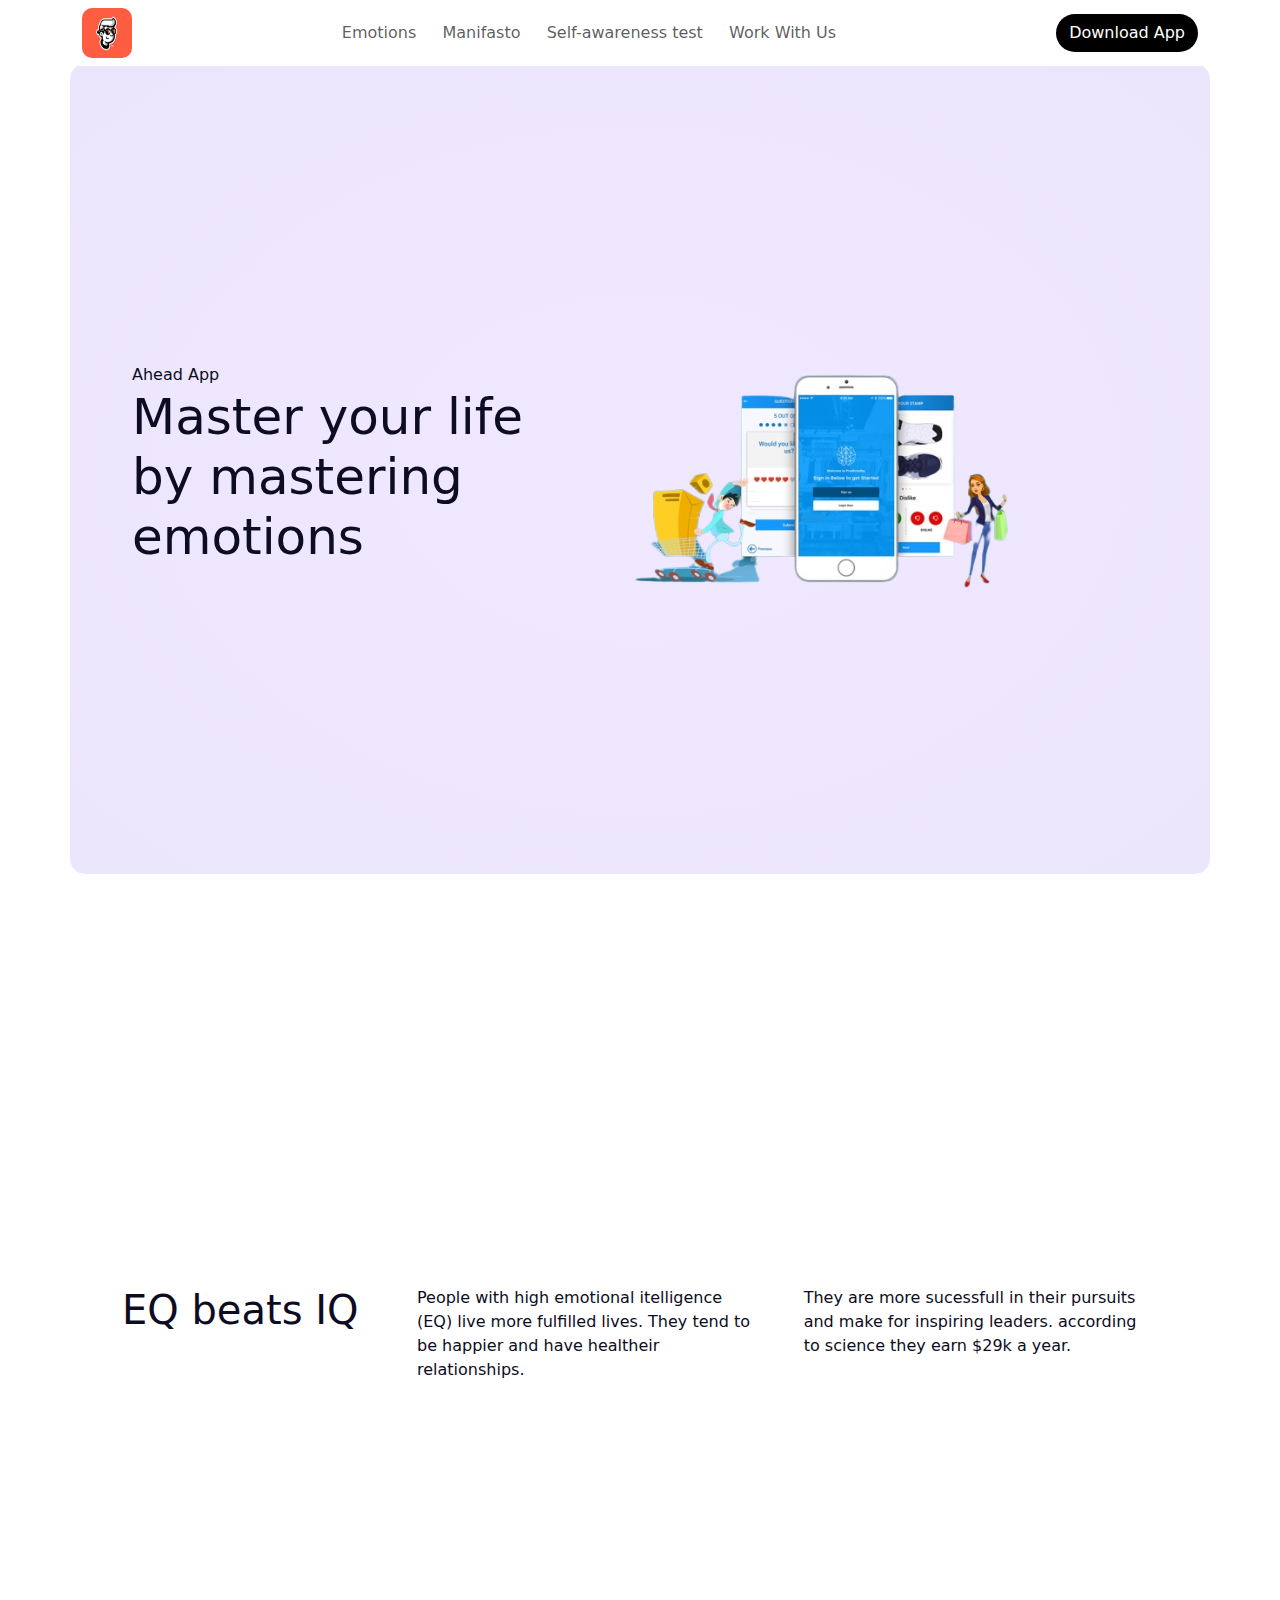
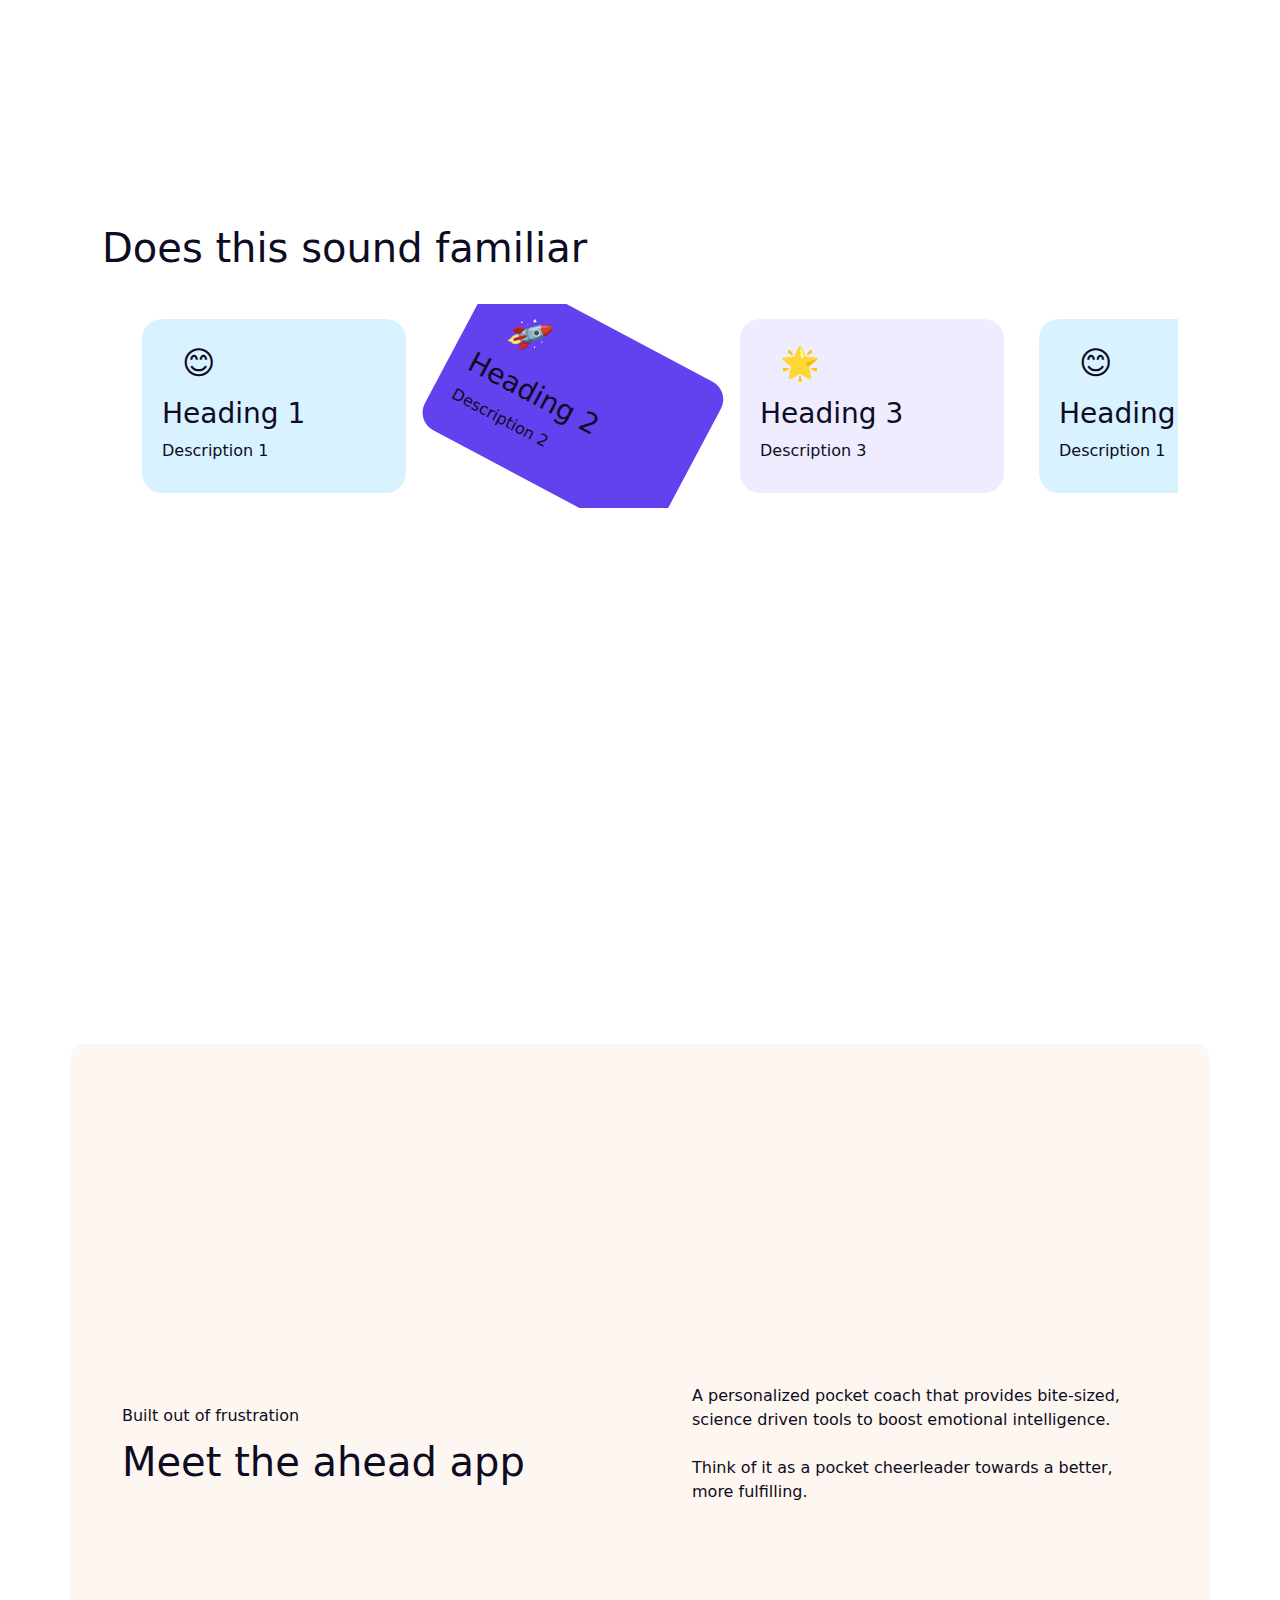
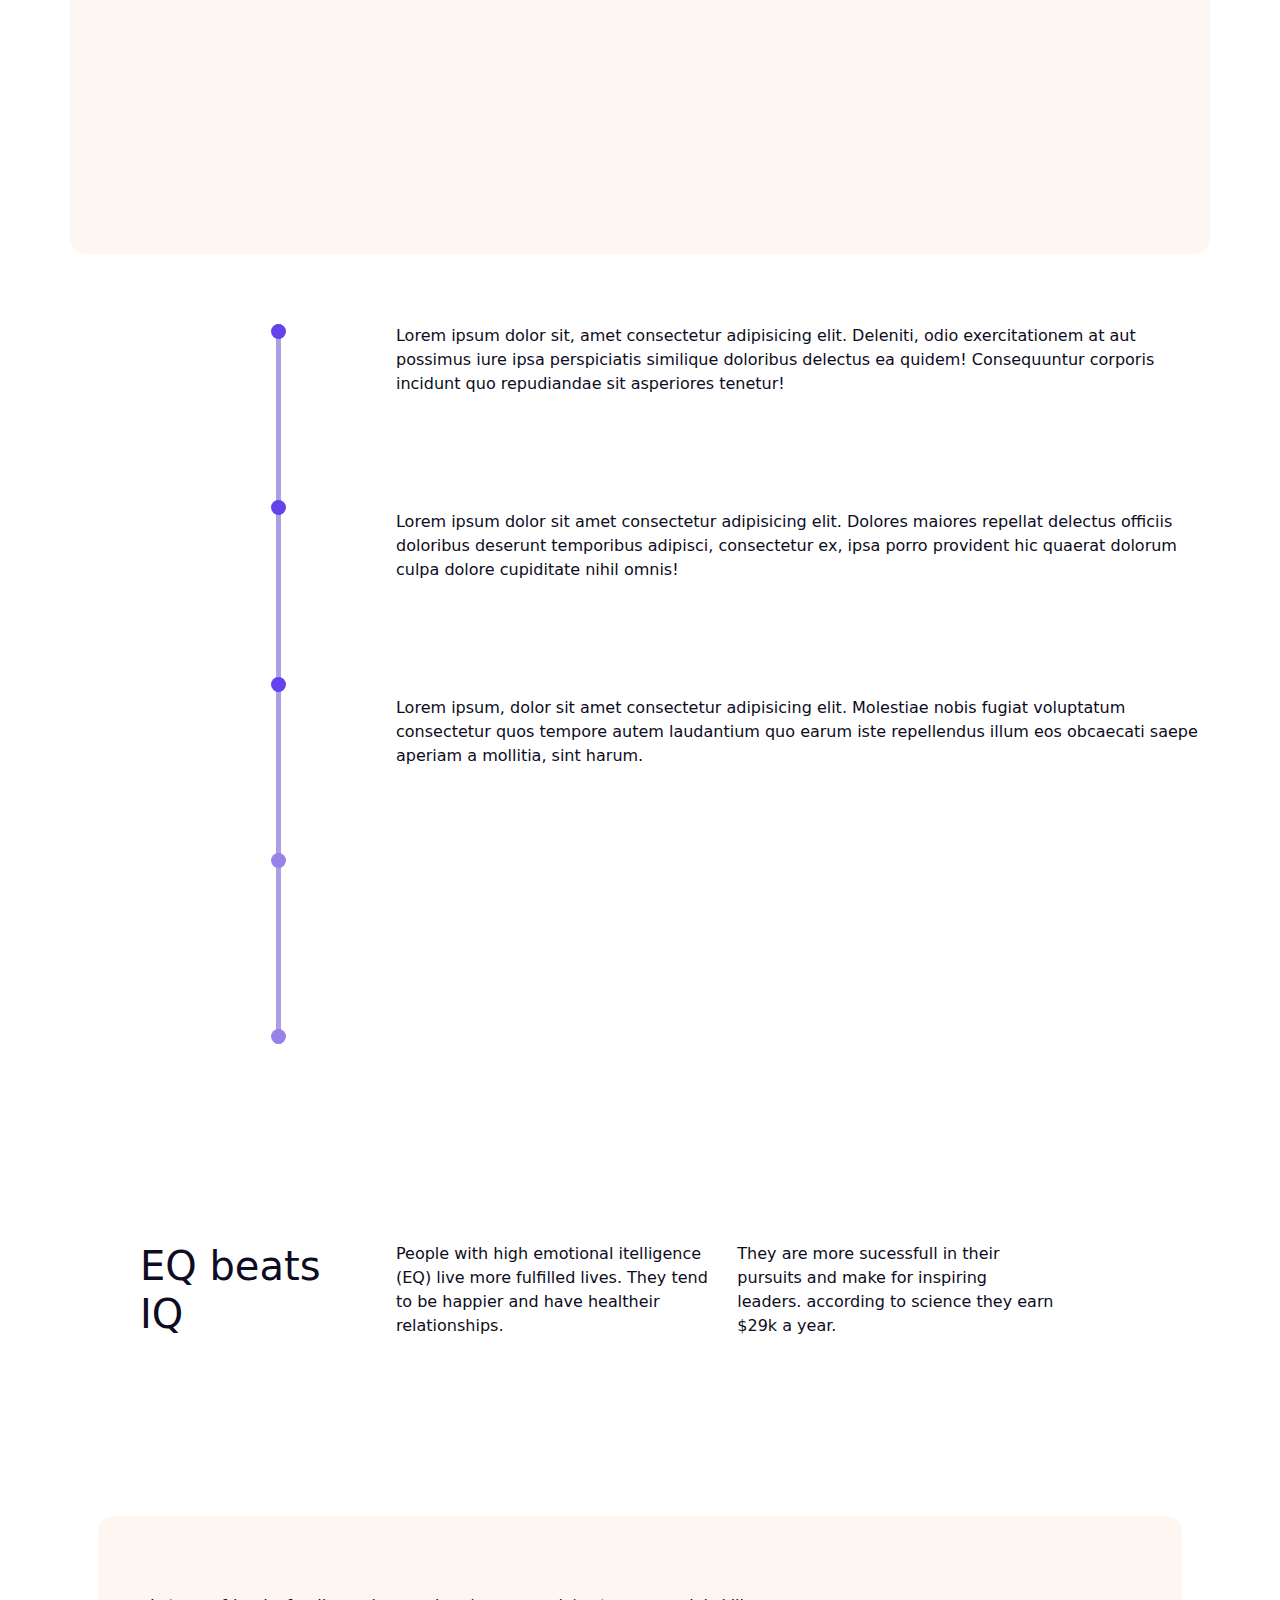
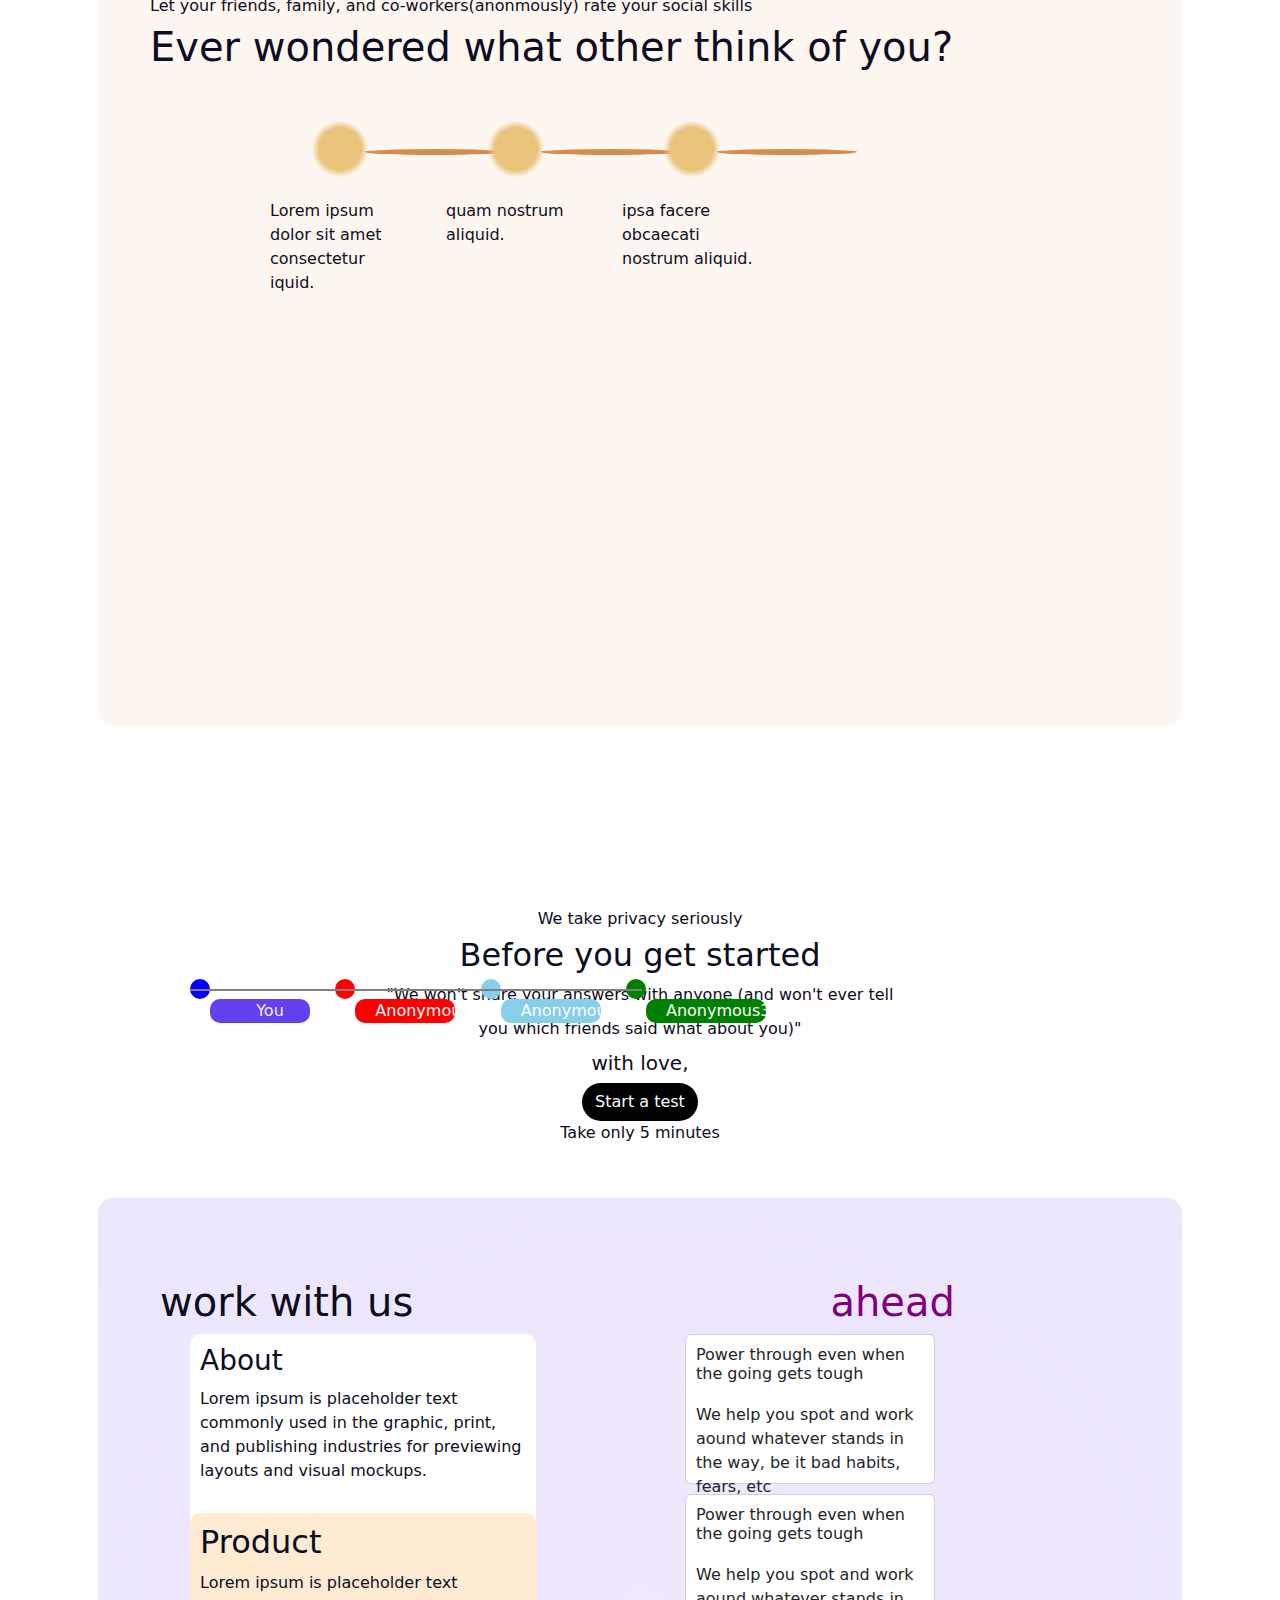
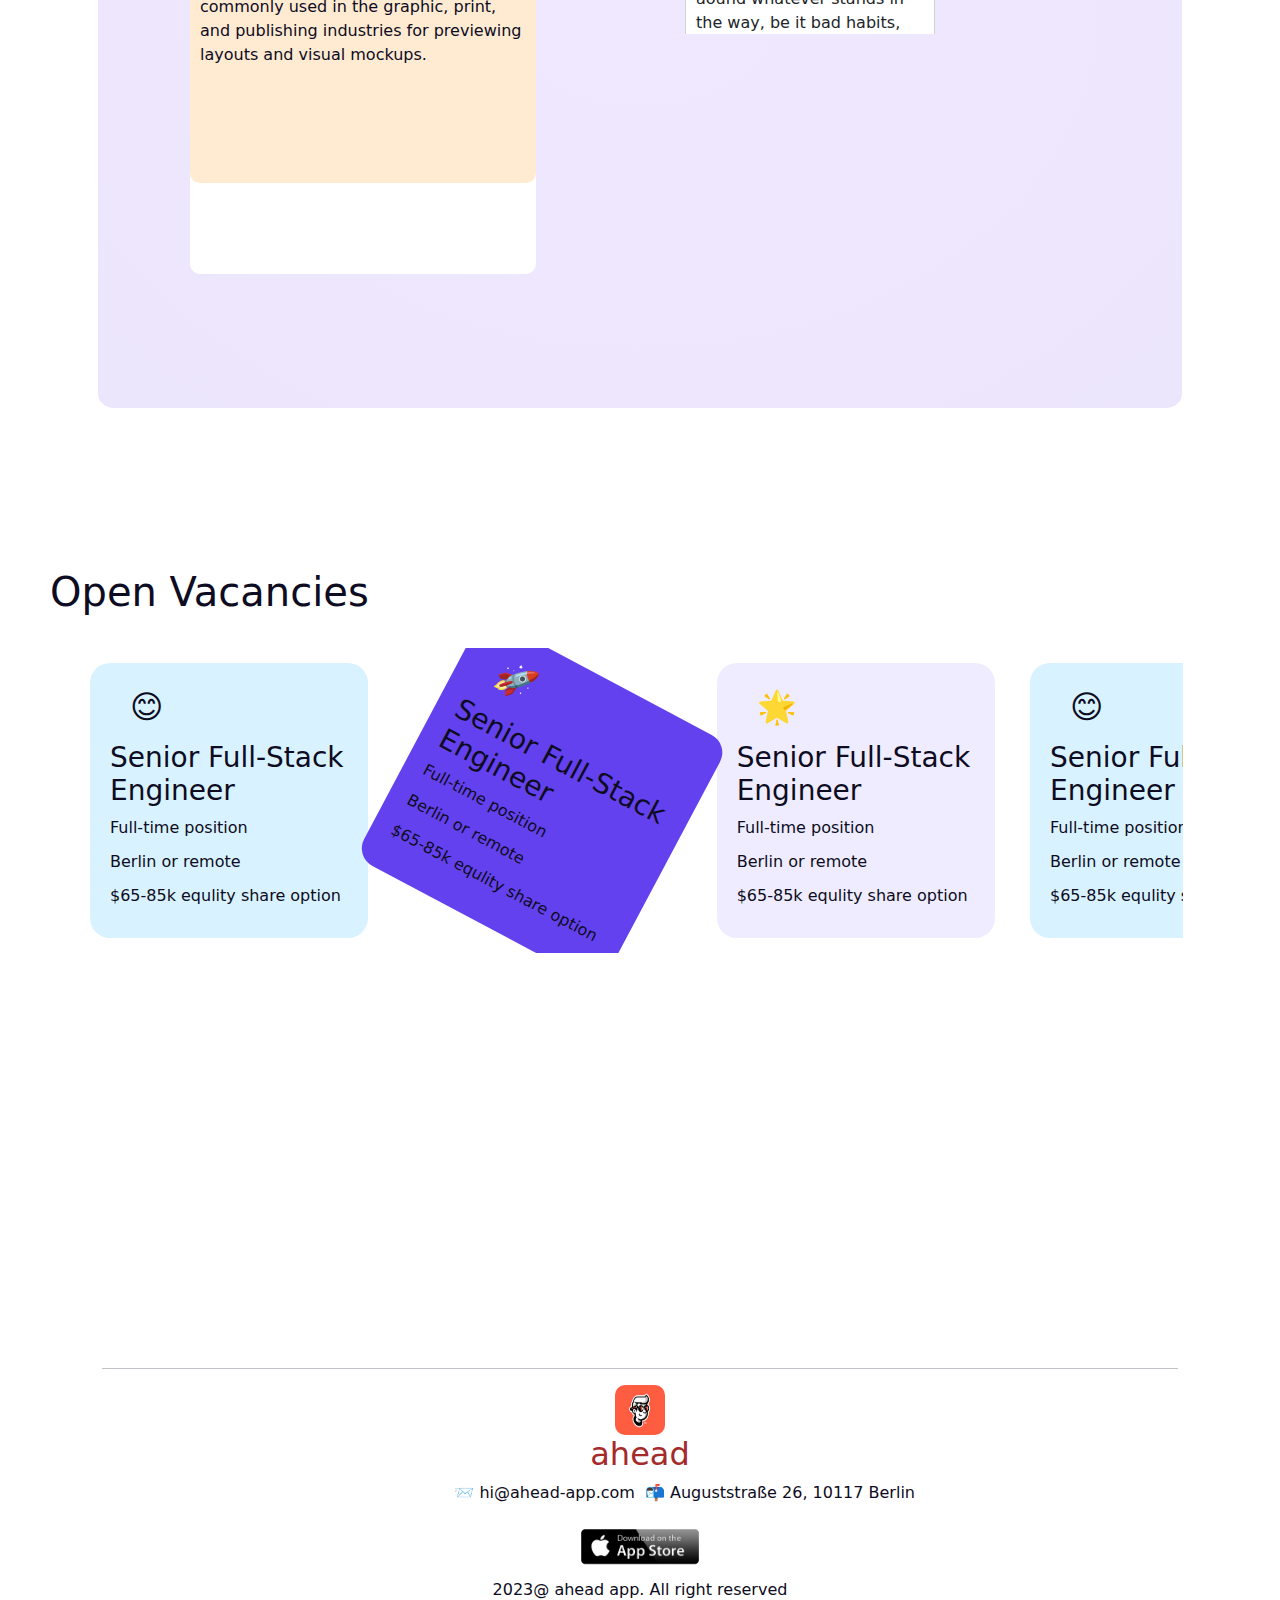
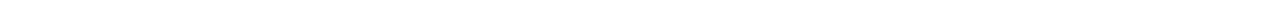
<file: ahead/density.html>
<!DOCTYPE html>
<html lang="en">

<head>
    <meta charset="UTF-8">
    <meta http-equiv="X-UA-Compatible" content="IE=edge">
    <meta name="viewport" content="width=device-width, initial-scale=1.0">
    <title>Ahead</title>
    <link rel="stylesheet" href="https://cdn.jsdelivr.net/npm/bootstrap@5.3.0/dist/css/bootstrap.min.css">
    <script src="https://cdn.jsdelivr.net/npm/bootstrap@5.3.0/dist/js/bootstrap.bundle.min.js"></script>
    <link rel="stylesheet" href="density.css">

</head>

<body>
    <nav class="navbar navbar-expand-lg navbar-light bg-white fixed-top">
        <div class="container">
            <img src="logo.jpg" style="height: 50px;width:50px;border-radius:10px;">
            <div class="collapse navbar-collapse" id="navbarNav">
                <ul class="navbar-nav mx-auto">
                    <li class="nav-item">
                        <a class="nav-link" href="#">Emotions&nbsp;&nbsp;</a>
                    </li>
                    <li class="nav-item">
                        <a class="nav-link" href="#">Manifasto&nbsp;&nbsp;</a>
                    </li>
                    <li class="nav-item">
                        <a class="nav-link" href="#">Self-awareness test&nbsp;&nbsp;</a>
                    </li>
                    <li class="nav-item">
                        <a class="nav-link" href="#">Work With Us&nbsp;&nbsp;</a>
                    </li>
                    <li>
                    </li>
                </ul>
                <button class="btn rounded-pill" style="background-color: black; color: white;">Download App</button>
            </div>
        </div>
    </nav>
    <br>
    <div class="container" style="padding-top: 40px;">
        <div id="appInfo" class="row sub-dashboard align-items-center">
            <div class="col-sm-5">
                <!-- App Info -->
                <h7>Ahead App</h7>
                <h1 id="heading">Master your life by mastering emotions</h1>
            </div>
            <div class="col-sm-5">
                <!-- Mobile Image with App -->
                <img src="phn1.png" alt="Mobile Image" style="width: 100%;">
            </div>
        </div>

        <div id="iqBeats" class="sub-dashboard row">
            <div id="text-slider">
                <h1 id="sliding-text">Hello, World!</h1>
                <!-- Other content within the text-slider div -->
            </div>
            <div class="col-sm-3">
                <h1>EQ beats IQ</h1>
            </div>
            <div class="col-4">
                <p>
                    People with high emotional itelligence (EQ) live more fulfilled lives. They tend to be happier and
                    have
                    healtheir relationships.
                </p>
            </div>
            <div class="col-4">
                <p>
                    They are more sucessfull in their pursuits and make for inspiring leaders. according to science they
                    earn $29k a year.
                </p>
            </div>
        </div>

        <div id="sliding-content" class="sub-dashboard">
            <div id="text-slider">
                <h1 id="sliding-text">Hello, World!</h1>
                <!-- Other content within the text-slider div -->
            </div>
            <h1 class="heading">Does this sound familiar</h1>
            <br>
            <div class="sliding-container">
                <div class="sliding-item" style="background-color: #d9f2ff;">
                    <div class="emoji">😊</div>
                    <h3>Heading 1</h3>
                    <p>Description 1</p>
                </div>
                <div class="sliding-item rotated" style="background-color: #6441ef;">
                    <div class="emoji">🚀</div>
                    <h3>Heading 2</h3>
                    <p>Description 2</p>
                </div>
                <div class="sliding-item" style="background-color: #efecff;">
                    <div class="emoji">🌟</div>
                    <h3>Heading 3</h3>
                    <p>Description 3</p>
                </div>
                <div class="sliding-item" style="background-color: #d9f2ff;">
                    <div class="emoji">😊</div>
                    <h3>Heading 4</h3>
                    <p>Description 1</p>
                </div>
                <div class="sliding-item rotated" style="background-color: #6441ef;">
                    <div class="emoji">🚀</div>
                    <h3>Heading 5</h3>
                    <p>Description 2</p>
                </div>
                <div class="sliding-item" style="background-color: #efecff;">
                    <div class="emoji">🌟</div>
                    <h3>Heading 6</h3>
                    <p>Description 3</p>
                </div>
            </div>

        </div>

        <div id="meetApp" class="sub-dashboard row align-items-center">
            <div class="col-sm-6">
                <p>Built out of frustration</p>
                <h1 class="heading">
                    Meet the ahead app
                </h1>
            </div>
            <div class="col-sm-5">
                <p>
                    A personalized pocket coach that provides bite-sized, science driven tools to boost emotional
                    intelligence.
                    <br>
                    <br>
                    Think of it as a pocket cheerleader towards a better, more fulfilling.
                </p>
            </div>
        </div>
    </div>
    <div id="verticalProgressBar" class="sub-dashboard row">
        <div class="col-sm-2"></div>
        <div class="col-sm-1">
            <ul class="progress-bar">
                <li></li>
                <li></li>
                <li class="stop"></li>
                <li></li>
                <li></li>
            </ul>
        </div>
        <div class="col-sm-8">
            <ul class="progress-content">
                <li>Lorem ipsum dolor sit, amet consectetur adipisicing elit. Deleniti, odio exercitationem at aut possimus iure ipsa perspiciatis similique doloribus delectus ea quidem! Consequuntur corporis incidunt quo repudiandae sit asperiores tenetur!</li>
                <li>Lorem ipsum dolor sit amet consectetur adipisicing elit. Dolores maiores repellat delectus officiis doloribus deserunt temporibus adipisci, consectetur ex, ipsa porro provident hic quaerat dolorum culpa dolore cupiditate nihil omnis!</li>
                <li>Lorem ipsum, dolor sit amet consectetur adipisicing elit. Molestiae nobis fugiat voluptatum consectetur quos tempore autem laudantium quo earum iste repellendus illum eos obcaecati saepe aperiam a mollitia, sint harum.</li>
                <li></li>
                <li></li>
            </ul>
        </div>
        
        
        
    </div>
    <div class="row" style="margin: 10%;">
        <div class="col-sm-3" style="">
            <h1>EQ beats IQ</h1>
        </div>
        <div class="col-4">
            <p>
                People with high emotional itelligence (EQ) live more fulfilled lives. They tend to be happier and
                have
                healtheir relationships.
            </p>
        </div>
        <div class="col-4">
            <p>
                They are more sucessfull in their pursuits and make for inspiring leaders. according to science they
                earn $29k a year.
            </p>
        </div>
    </div>
    <div class="container col-sm-11" style="padding-top: 40px; padding: 40px;align-items: center;justify-content: center;">
        <div id="meetApp" class="sub-dashboard row align-items-center">
            <div class="col-sm-10">
                <h6>Let your friends, family, and co-workers(anonmously) rate your social skills</h6>
                <h1 class="heading">
                    Ever wondered what other think of you?
                </h1>
            </div>
            <div class="col-sm-8 " >
                <div class="sub-dashboard row justify-content-center" id="sunContainer">
                    <div class="col-3 justify-content-center">
                        <div class="sun sun-line"></div>
                        <p>
                            Lorem ipsum dolor sit amet consectetur iquid.
                        </p>
                    </div>
                    <div class="col-3 justify-content-center">
                        <div class="sun sun-line "></div>
                        <p>
                            quam  nostrum aliquid.
                        </p>
                    </div>
                    <div class="col-3 justify-content-center">
                        <div class="sun"></div>
                        <p>
                         ipsa facere obcaecati nostrum aliquid.
                        </p>
                    </div>
                </div>
            </div>
            <div class="col-sm-8" style="height: 100px; width:500px; margin-top: 0px;">
                <div class="dot-container" style="display: flex;
                    justify-content: space-between;
                    align-items: center;
                    width: 100%;
                    height: 100px;
                    position: relative;">
                    <div class="dot blue-dot" style="background-color: blue;width: 20px;
                    height: 20px;
                    border-radius: 50%;
                    position: relative;">
                      <div class="text-container" style=" text-align: center;
                      width: 100px;
                      margin-top: 10px;
                      background-color: #6441ef;
                      border-radius: 10px;
                      margin: 20px;
                      color: #f1f0f4;">
                        <div class="text">You</div>
                      </div>
                    </div>
                    <div class="dot red-dot" style="background-color: red;width: 20px;
                    height: 20px;
                    border-radius: 50%;
                    position: relative;">
                      <div class="text-container" style=" text-align: center;
                      width: 100px;
                      margin-top: 10px;
                      background-color: red;
                      border-radius: 10px;
                      margin: 20px;
                      color: white;">
                        <div class="text">Anonymous1</div>
                      </div>
                    </div>
                    <div class="dot sky-dot" style="background-color: skyblue;width: 20px;
                    height: 20px;
                    border-radius: 50%;
                    position: relative;">
                      <div class="text-container" style=" text-align: center;
                      width: 100px; margin: 20px; background-color: skyblue; color: white;border-radius: 10px;">
                        <div class="text">Anonymous2</div>
                      </div>
                    </div>
                    <div class="dot green-dot" style="background-color: green;width: 20px;
                    height: 20px; border-radius: 50%;position: relative;
                    ">
                      <div class="text-container" style=" text-align: center;
                      width: 120px;margin: 20px; background-color: green; color: white;border-radius: 10px;">
                        <div class="text">Anonymous3</div>
                      </div>
                    </div>
                    <div class="line" style="width: 95%;
                    height: 2px;
                    background-color: grey;
                    position: absolute;
                    top: 50%;"></div>
                  </div>
            </div>
        </div>
        
    </div>
    <div class="container col-sm-11" style="padding-top: 40px; padding: 40px;align-items: center;justify-content: center;">
        <div class="" style="text-align: center; margin-top: 5%;margin-bottom: 5%;">
            <h6>We take privacy seriously</h6>
            <h2>Before you get started</h2>
            <p>"We won't share your answers with anyone (and won't ever tell</p>
            <p>you which friends said what about you)"</p>
            <h5>with love, </h5>
            <button class="btn rounded-pill" style="background-color: black; color: white;">Start a test</button>
            <p>Take only 5 minutes</p>
        </div>
        <div id="appInfo" class="row sub-dashboard ">
            <div class="col-sm-5" style="">
                <!-- App Info -->
                <h1 >work with us</h1>
                <div class="background-div" style=" background-color: #ffffff;
                width: 27%;
                height: 60%;
                position: absolute;
                border-radius: 10px;">
                    <h3 style="margin: 10px;">About</h3>
                    <p style="margin: 10px;">Lorem ipsum is placeholder text commonly used in the graphic, print, and publishing industries for previewing layouts and visual mockups.</p>
                </div>
                <div class="overlay-div" style="background-color: #FFEAD2;
                width: 27%;
                height: 30%;
                position: absolute;
                margin-top: 14%;
                border-radius: 10px;
                ">
                    <h2 style="margin: 10px;">Product</h2>
                    <p style="margin: 10px;">Lorem ipsum is placeholder text commonly used in the graphic, print, and publishing industries for previewing layouts and visual mockups.</p>
                </div>
            </div>
            <div class="col-sm-5">
                <!-- Mobile Image with App -->
                <h1 style="color: purple ; margin-left: 50%;">ahead</h1>
                
                      <div class="card-container" style="overflow-y: auto;height: 300px;">
                        <div class="card" style="width: 250px;
                        height: 150px;
                        background-color: #ffffff;
                        margin-bottom: 10px;">
                        <h6 style="margin: 10px;">Power through even when the going gets tough</h6>
                        <p style="margin: 10px;">We help you spot and work aound whatever stands in the way, be it bad habits, fears, etc</p>
                        </div>
                        <div class="card" style="width: 250px;
                        height: 150px;
                        background-color: #ffffff;
                        margin-bottom: 10px;">
                        <h6 style="margin: 10px;">Power through even when the going gets tough</h6>
                        <p style="margin: 10px;">We help you spot and work aound whatever stands in the way, be it bad habits, fears, etc</p>
                        </div>
                        <div class="card" style="width: 250px;
                        height: 150px;
                        background-color: #ffffff;
                        margin-bottom: 10px;">
                        <h6 style="margin: 10px;">Power through even when the going gets tough</h6>
                        <p style="margin: 10px;">We help you spot and work aound whatever stands in the way, be it bad habits, fears, etc</p>
                        </div>
                        <div class="card" style="width: 250px;
                        height: 150px;
                        background-color: #ffffff;
                        margin-bottom: 10px;">
                        <h6 style="margin: 10px;">Power through even when the going gets tough</h6>
                        <p style="margin: 10px;">We help you spot and work aound whatever stands in the way, be it bad habits, fears, etc</p>
                        </div>
                        <div class="card" style="width: 250px;
                        height: 150px;
                        background-color: #ffffff;
                        margin-bottom: 10px;">
                        <h6 style="margin: 10px;">Power through even when the going gets tough</h6>
                        <p style="margin: 10px;">We help you spot and work aound whatever stands in the way, be it bad habits, fears, etc</p>
                        </div>
                        <div class="card" style="width: 250px;
                        height: 150px;
                        background-color: #ffffff;
                        margin-bottom: 10px;">
                        <h6 style="margin: 10px;">Power through even when the going gets tough</h6>
                        <p style="margin: 10px;">We help you spot and work aound whatever stands in the way, be it bad habits, fears, etc</p>
                        </div>
                        <div class="card" style="width: 250px;
                        height: 150px;
                        background-color: #ffffff;
                        margin-bottom: 10px;">
                        <h6 style="margin: 10px;">Power through even when the going gets tough</h6>
                        <p style="margin: 10px;">We help you spot and work aound whatever stands in the way, be it bad habits, fears, etc</p>
                        </div>
                        
                        
                      </div>
                    </div>
                  </div>
            </div>
        </div>
    </div>
    <div id="sliding-content" class="sub-dashboard col-sm-11" style="margin: 30px;">
        <div id="text-slider">
            <h1 id="sliding-text">Hello, World!</h1>
            <!-- Other content within the text-slider div -->
        </div>
        <h1 class="heading">Open Vacancies</h1>
        <br>
        <div class="sliding-container">
            <div class="sliding-item" style="background-color: #d9f2ff;">
                <div class="emoji">😊</div>
                <h3>Senior Full-Stack Engineer</h3>
                <p>Full-time position</p>
                <p>Berlin or remote</p>
                <p>$65-85k equlity share option</p>
            </div>
            <div class="sliding-item rotated" style="background-color: #6441ef;">
                <div class="emoji">🚀</div>
                <h3>Senior Full-Stack Engineer</h3>
                <p>Full-time position</p>
                <p>Berlin or remote</p>
                <p>$65-85k equlity share option</p>
            </div>
            <div class="sliding-item" style="background-color: #efecff;">
                <div class="emoji">🌟</div>
                <h3>Senior Full-Stack Engineer</h3>
                <p>Full-time position</p>
                <p>Berlin or remote</p>
                <p>$65-85k equlity share option</p>
            </div>
            <div class="sliding-item" style="background-color: #d9f2ff;">
                <div class="emoji">😊</div>
                <h3>Senior Full-Stack Engineer</h3>
                <p>Full-time position</p>
                <p>Berlin or remote</p>
                <p>$65-85k equlity share option</p>
            </div>
            <div class="sliding-item rotated" style="background-color: #6441ef;">
                <div class="emoji">🚀</div>
                <h3>Senior Full-Stack Engineer</h3>
                <p>Full-time position</p>
                <p>Berlin or remote</p>
                <p>$65-85k equlity share option</p>
            </div>
            <div class="sliding-item" style="background-color: #efecff;">
                <div class="emoji">🌟</div>
                <h3>Senior Full-Stack Engineer</h3>
                <p>Full-time position</p>
                <p>Berlin or remote</p>
                <p>$65-85k equlity share option</p>
            </div>
        </div>

    </div>
    <!-- footer design -->
    <hr class="" style=" margin-Left: 8%;margin-right: 8%;">
    <div class="container">
        <img src="logo.jpg" alt="Your Image" style="height: 50px; width:50px; display: block;margin: 0 auto; border-radius: 10px;">
        <div class="text">
          <h2 style="text-align: center; color: brown;">ahead</h2>
        </div>
        <div class="container" style="display: flex; flex-direction: row; margin-left: auto;">
            <p style="margin-left: 33%;">📨 hi@ahead-app.com</p>
            <p style="margin-left: 10px;">📬 Auguststraße 26, 10117 Berlin</p>
            
        </div>
        <img src="app store.webp" style="display: block;margin: 0 auto; height: 11%; width: 15%; ">
        <p style="text-align: center;">2023@ ahead app. All right reserved</p>
        
    </div>


    <script>
     
    </script>

</body>

</html>
</file>
<file: density.css>
* {
    box-sizing: border-box;
}

body {
    color: #0d0c22;
}

.sub-dashboard {
    margin-bottom: 50px;
    border-radius: 15px;
    padding: 20px;
    height: 90vh;
}

.sub-dashboard div {
    margin-left: 20px;
}

#appInfo {
    background: radial-gradient(#efe8fe, #ece6fd);
    padding-top: 80px;
    padding-bottom: 80px;
}

#appInfo div {
    margin-left: 30px;
}

#heading {
    font-size: 50px;
}

.sliding-container {
    display: flex;
    overflow: hidden;
    align-items: center;
}

.sliding-item {
    flex: 0 0 25%;
    /* Adjust this value as per your desired spacing */
    padding: 20px;
    margin: 15px;
    border-radius: 20px;
    animation: slide 5s infinite linear;
}

.rotated {
    transform: rotate(28deg);
}

@keyframes slide {
    0% {
        transform: translateX(100%);
    }

    100% {
        transform: translateX(-100%);
    }
}

/* Additional styling for emoji, heading, and description */
.emoji {
    font-size: 32px;
}

h3 {
    margin-top: 10px;
}

p {
    margin-bottom: 10px;
}

#sliding-text {
    opacity: 0;
    font-size: 10px;
    transform: translateX(-100%);
    transition: opacity 1.5s, transform 1.5s;
}

.appear {
    opacity: 1;
    transform: translateX(0) scale(1);
}

#meetApp {
    background-color: #fef6f0;
    padding-top: 80px;
    padding-bottom: 80px;
}

ul.progress-bar {
    height: 80vh;
    margin: 0;
    padding: 0;
    position: relative;
    display: flex;
    flex-direction: column;
    justify-content: space-between;
    overflow: hidden;
}
ul.progress-content{
    height: 80vh;
    margin: 0;
    padding: 0;
    position: relative;
    display: flex;
    flex-direction: column;
    justify-content: space-between;
    overflow: hidden;
}
ul.progress-bar::after {
    content: "";
    position: absolute;
    top: 0;
    left: 5px;
    background: #ac9ee7;
    width: 5px;
    height: 100vh;
}

ul.progress-bar li{
    background: #6542ee;
    border-radius: 100px;
    width: 15px;
    height: 15px;
    z-index: 1;
    position: relative;
}

ul.progress-bar li.stop~li {
    background: #9783e8;
}

ul.progress-bar li.stop~li::after {
    height: 0;
}

ul.progress-bar li::after {
    content: "";
    position: absolute;
    bottom: 0;
    left: 5px;
    background: linear(#6542ee,#b1a0f3);
    width: 5px;
    height: 100vh;
}

/* sun bar css */
.sun {
    width: 100px;
    height: 100px;
    border-radius: 50%;
    position: relative;
    /* left: 12%; */
    margin-left: 25%;
    background: radial-gradient(#e9c37b 30%, transparent 40%);
}
.sun::before {
    content: "";
    position: absolute;
    top: 30%;
    left: 50%;
    transform: translateX(-50%);
    width: 40px;
    height: 40px;
    border-radius: 50%;
    background-color: #d38e4c;
} 
.sun::before{
    content: "";
    position: absolute;
    top: 50%;
    left: 145%;
    width: 140%;
    height: 3px;
    border: 3px dotted #d38e4c;
} 

.text-container {
    text-align: center;
    margin-top: 20px;
}
</file>
<file: ahead/density.css>
* {
    box-sizing: border-box;
}

body {
    color: #0d0c22;
}

.sub-dashboard {
    margin-bottom: 50px;
    border-radius: 15px;
    padding: 20px;
    height: 90vh;
}

.sub-dashboard div {
    margin-left: 20px;
}

#appInfo {
    background: radial-gradient(#efe8fe, #ece6fd);
    padding-top: 80px;
    padding-bottom: 80px;
}

#appInfo div {
    margin-left: 30px;
}

#heading {
    font-size: 50px;
}

.sliding-container {
    display: flex;
    overflow: hidden;
    align-items: center;
}

.sliding-item {
    flex: 0 0 25%;
    /* Adjust this value as per your desired spacing */
    padding: 20px;
    margin: 15px;
    border-radius: 20px;
    animation: slide 5s infinite linear;
}

.rotated {
    transform: rotate(28deg);
}

@keyframes slide {
    0% {
        transform: translateX(100%);
    }

    100% {
        transform: translateX(-100%);
    }
}

/* Additional styling for emoji, heading, and description */
.emoji {
    font-size: 32px;
}

h3 {
    margin-top: 10px;
}

p {
    margin-bottom: 10px;
}

#sliding-text {
    opacity: 0;
    font-size: 10px;
    transform: translateX(-100%);
    transition: opacity 1.5s, transform 1.5s;
}

.appear {
    opacity: 1;
    transform: translateX(0) scale(1);
}

#meetApp {
    background-color: #fef6f0;
    padding-top: 80px;
    padding-bottom: 80px;
}

ul.progress-bar {
    height: 80vh;
    margin: 0;
    padding: 0;
    position: relative;
    display: flex;
    flex-direction: column;
    justify-content: space-between;
    overflow: hidden;
}
ul.progress-content{
    height: 80vh;
    margin: 0;
    padding: 0;
    position: relative;
    display: flex;
    flex-direction: column;
    justify-content: space-between;
    overflow: hidden;
}
ul.progress-bar::after {
    content: "";
    position: absolute;
    top: 0;
    left: 5px;
    background: #ac9ee7;
    width: 5px;
    height: 100vh;
}

ul.progress-bar li{
    background: #6542ee;
    border-radius: 100px;
    width: 15px;
    height: 15px;
    z-index: 1;
    position: relative;
}

ul.progress-bar li.stop~li {
    background: #9783e8;
}

ul.progress-bar li.stop~li::after {
    height: 0;
}

ul.progress-bar li::after {
    content: "";
    position: absolute;
    bottom: 0;
    left: 5px;
    background: linear(#6542ee,#b1a0f3);
    width: 5px;
    height: 100vh;
}

/* sun bar css */
.sun {
    width: 100px;
    height: 100px;
    border-radius: 50%;
    position: relative;
    /* left: 12%; */
    margin-left: 25%;
    background: radial-gradient(#e9c37b 30%, transparent 40%);
}
.sun::before {
    content: "";
    position: absolute;
    top: 30%;
    left: 50%;
    transform: translateX(-50%);
    width: 40px;
    height: 40px;
    border-radius: 50%;
    background-color: #d38e4c;
} 
.sun::before{
    content: "";
    position: absolute;
    top: 50%;
    left: 145%;
    width: 140%;
    height: 3px;
    border: 3px dotted #d38e4c;
} 

.text-container {
    text-align: center;
    margin-top: 20px;
}
</file>
